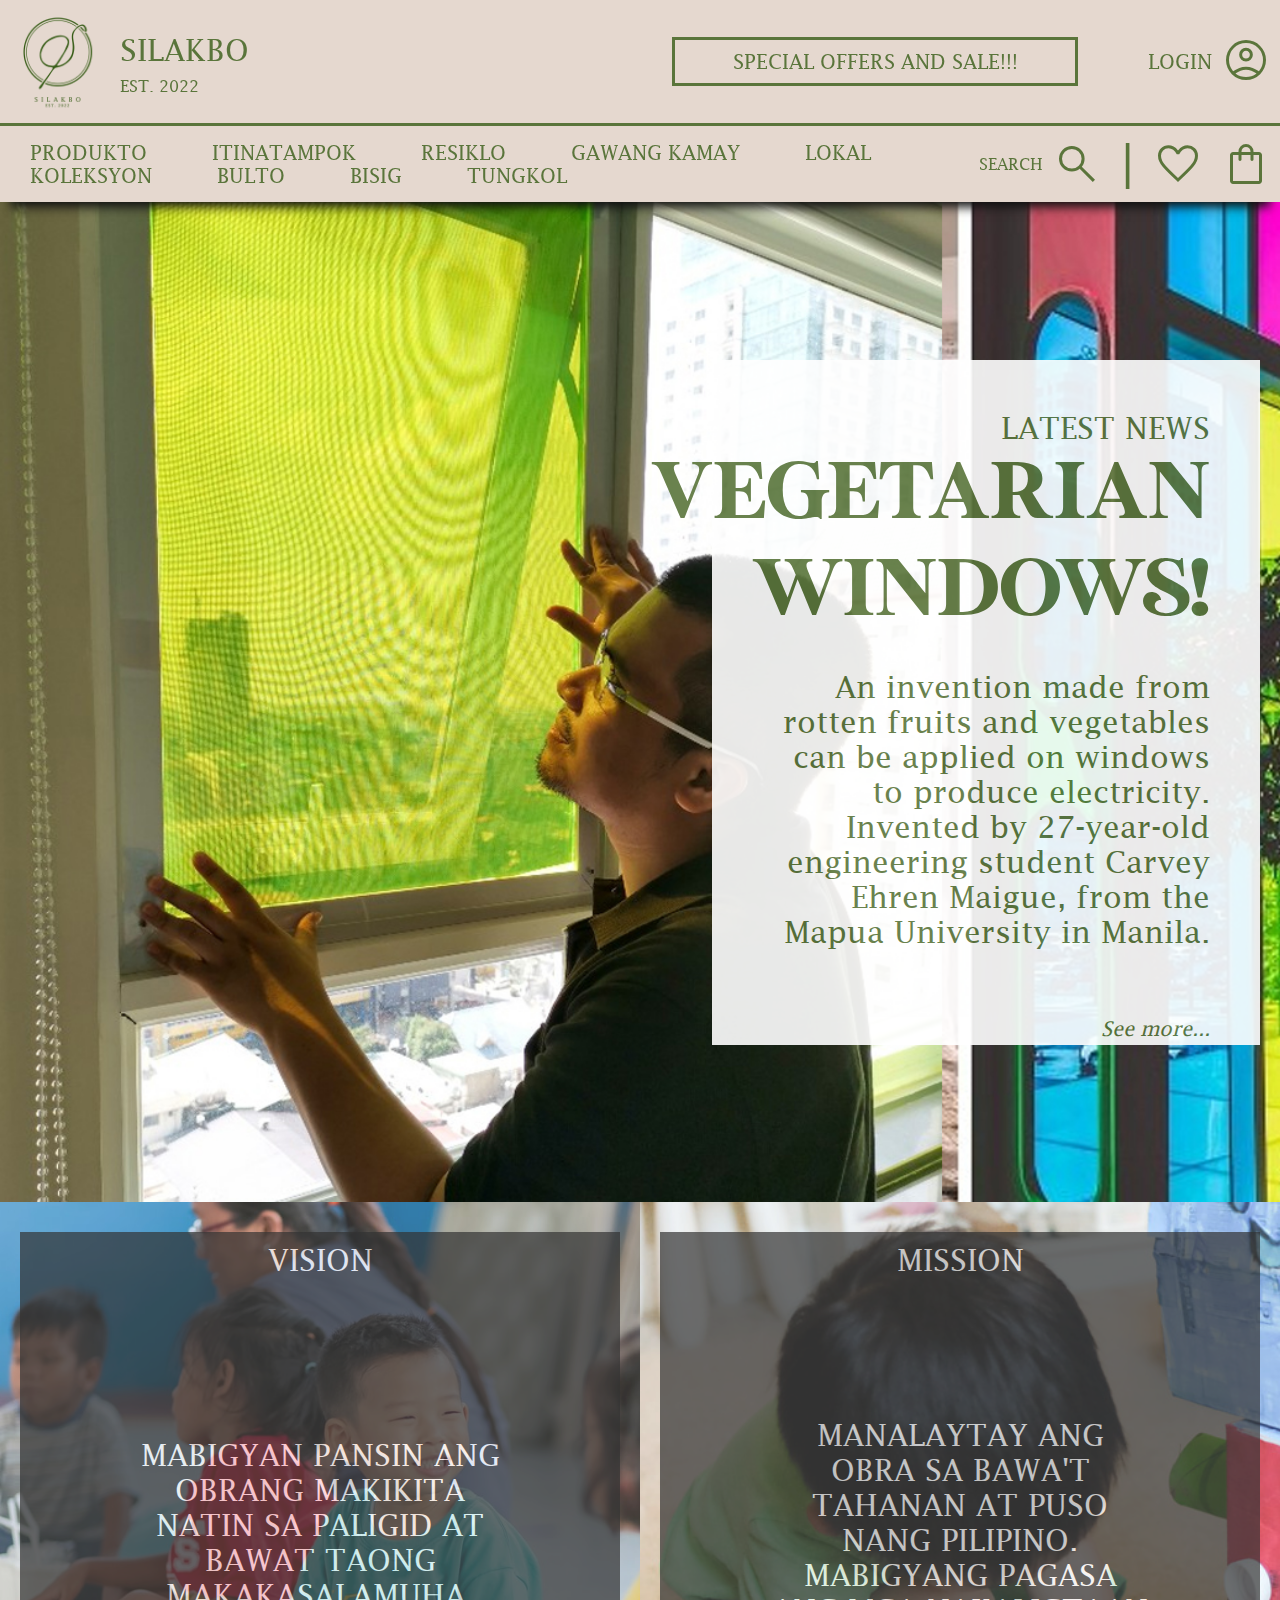
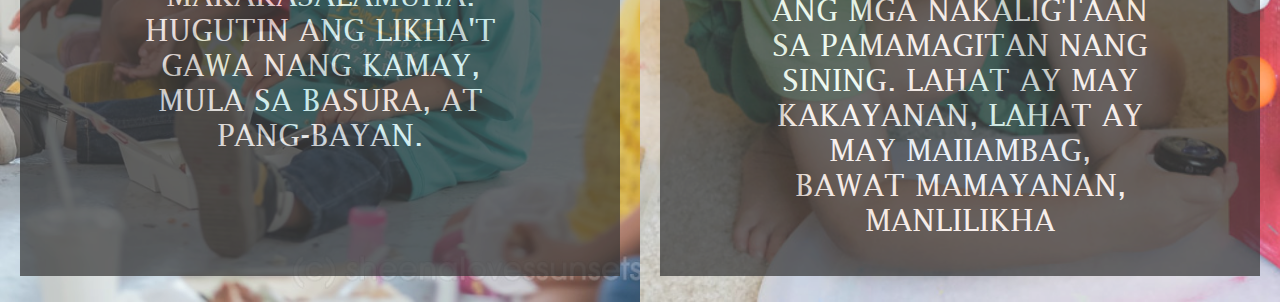
<file: index.html>
<!DOCTYPE html>
<html>
    <head> 
        <title>Home</title>
        <link rel="icon" href="images/Logo.png">
        <link rel="stylesheet" href="css/homecss.css">
        <meta name="viewport" content="width=device-width, initial-scale=1.0">
        <meta charset="UTF-8">
        <script src="https://ajax.googleapis.com/ajax/libs/jquery/3.2.1/jquery.min.js"></script>
    </head>
    <body> 
        <div style="display: flex; flex-direction: column;">
        <div id="top">
        </div>
        <div id="news-container" style="background-image: url(images/PH_Student_Inventor_Wins_Award_for_Solar_Windows_Made_from_Rotten-2-1.jpg); 
            display: flex; justify-content: flex-end; height: 1000px; width: 100%; background-repeat: no-repeat; background-size: cover; align-items: center; margin-top: -20px;">
            <div class="news">
                <p id="upper-news">LATEST NEWS</p>
                <p id="news-title">VEGETARIAN<br> WINDOWS!</p>
                <p id="news-details">An invention made from rotten fruits and vegetables can be applied on windows to produce electricity. Invented by 27-year-old engineering student Carvey Ehren Maigue, from the Mapua University in Manila. 
                </p>
                <br>
                <p id="last-news">See more...</p>
            </div>
        </div>
        <div style="display: flex; align-items: center; justify-content: center;" class="mission-vision">
            <div style="background-image: url(images/Gentle-Hands-2-min.jpg); background-repeat: no-repeat; background-size: cover; width: 100%; height: 700px; opacity: 0.8;"> 
                <div class="container">
                    <p class="container-title">VISION</p>
                    <p class="container-content" style="padding-top: 30px;">MABIGYAN PANSIN ANG OBRANG MAKIKITA NATIN SA PALIGID AT BAWAT TAONG MAKAKASALAMUHA. HUGUTIN ANG LIKHA'T 
                    GAWA NANG KAMAY, MULA SA BASURA, AT PANG-BAYAN.</p>
                </div>
            </div>
            <div style="background-image: url(images/recycled-bottle-cap-crafts-for-kids.jpg); background-repeat: no-repeat; background-size: cover; width: 100%; height: 700px;opacity: 0.8;"> 
                <div class="container">
                    <p class="container-title">MISSION</p>
                    <p class="container-content">MANALAYTAY ANG OBRA SA BAWA'T TAHANAN AT PUSO NANG PILIPINO. MABIGYANG PAGASA ANG MGA NAKALIGTAAN 
                    SA PAMAMAGITAN NANG SINING. LAHAT AY MAY KAKAYANAN, LAHAT AY MAY MAIIAMBAG, BAWAT MAMAYANAN, MANLILIKHA</p>
                </div>
            </div>
        </div>
        </div>
        <script>
            $(document).ready(function(){
            $("#top").load("header.html"); 
            });
        </script>
    </body>
</html>
</file>
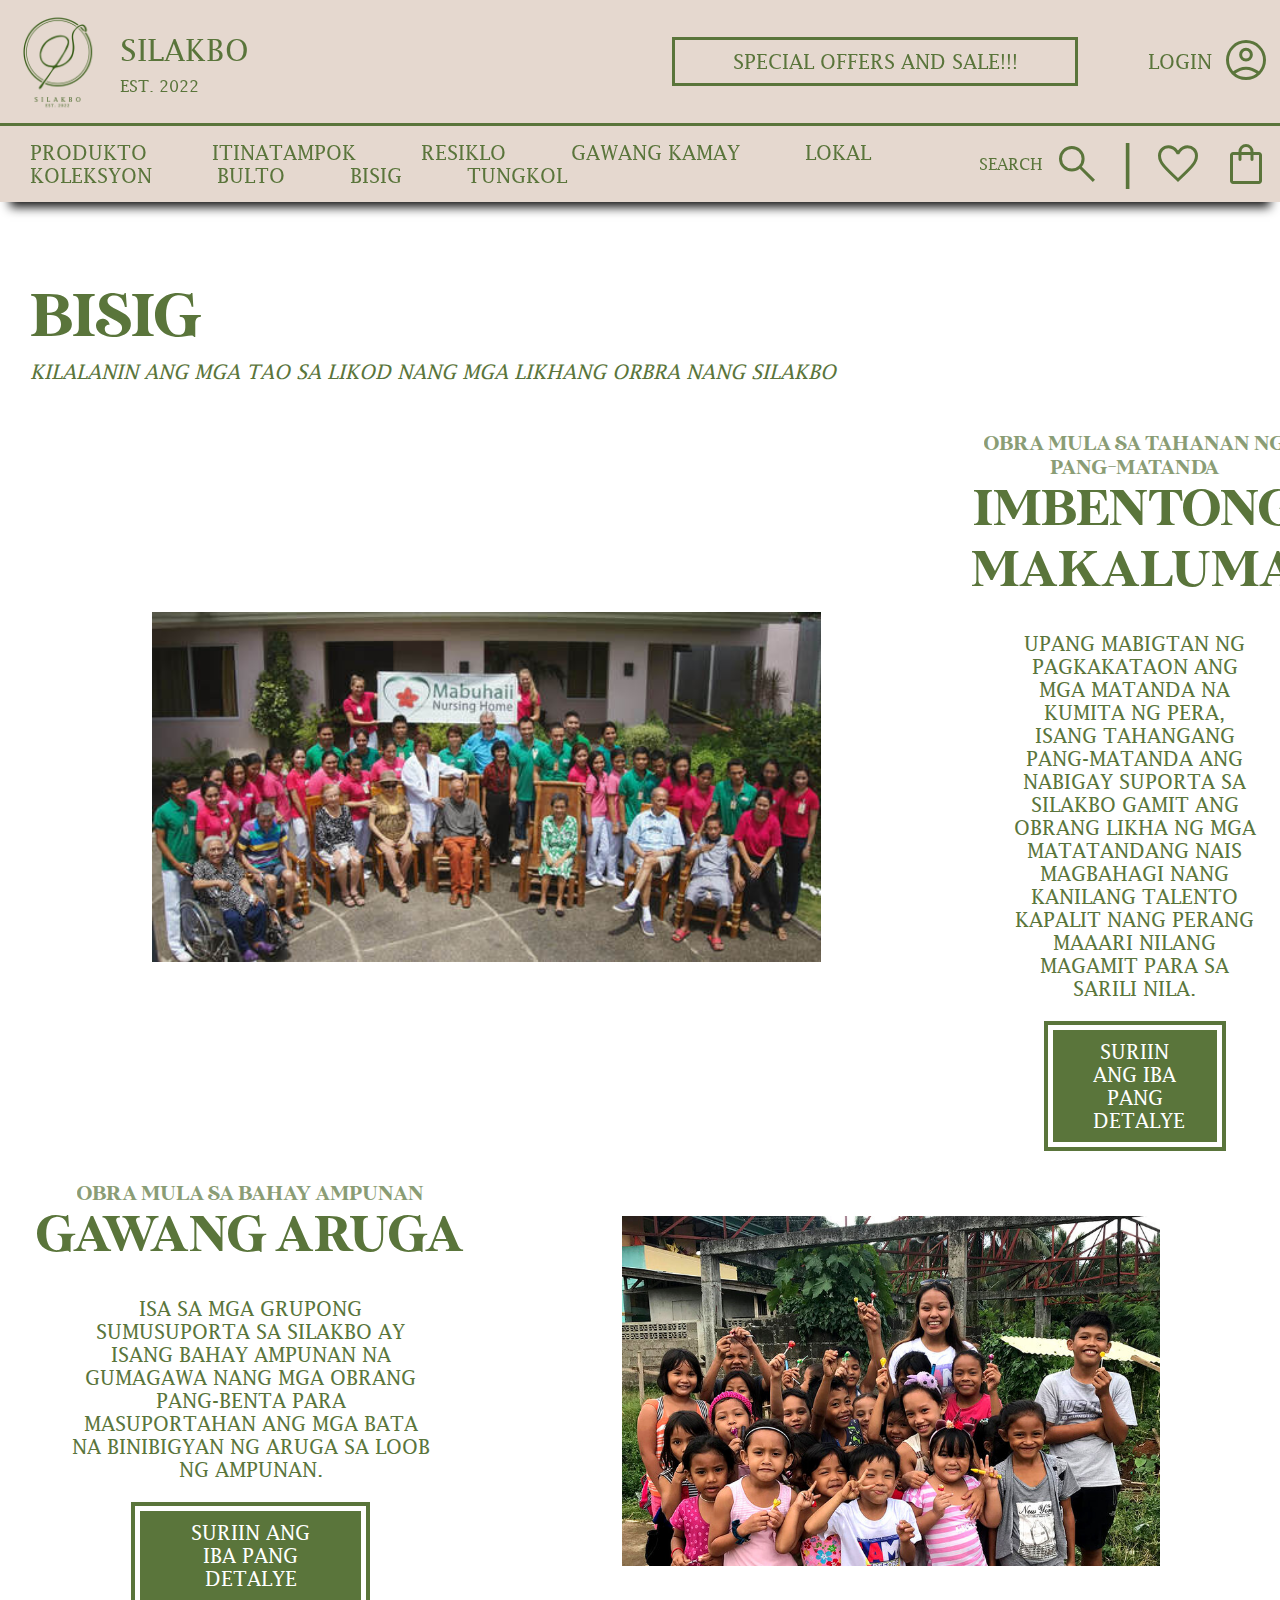
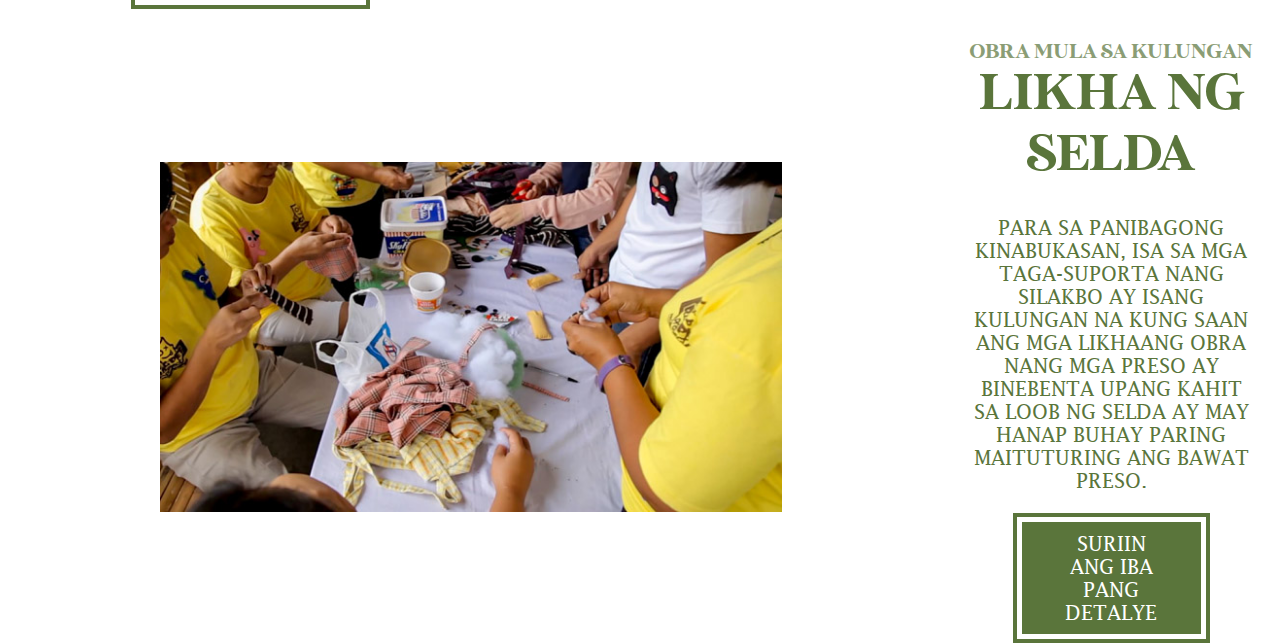
<file: Bisig.html>
<!DOCTYPE html>
<html>
    <head> 
        <title>Bisig (Featured Groups)</title>
        <link rel="icon" href="images/Logo.png">
        <link rel="stylesheet" href="css/bisigcss.css">
        <meta name="viewport" content="width=device-width, initial-scale=1.0">
        <meta charset="UTF-8">
        <script src="https://ajax.googleapis.com/ajax/libs/jquery/3.2.1/jquery.min.js"></script>
    </head>
    <body>
        <div style="display: flex; flex-direction: column;">
        <div id="top">
        </div>
        <div style="position: relative;height: 200px; width: 100%; display: flex; flex-direction: column;">
            <p id="page-title">BISIG</p>
            <p id="sub-title">KILALANIN ANG MGA TAO SA LIKOD NANG MGA LIKHANG ORBRA NANG SILAKBO</p>
        </div>
        <div  class="main" style="display: flex; align-items: center; justify-content: center; width: 100%; position: relative; padding: 10px;">
            <img src="images/mabuhaii-family.jpg" class="body-image"> 
            <div class="text-details">
                <p class="sub-heading">OBRA MULA SA TAHANAN NG PANG-MATANDA</p>
                <p class="title-heading">IMBENTONG MAKALUMA</p>
                <p class="details">UPANG MABIGTAN NG PAGKAKATAON ANG MGA MATANDA NA KUMITA NG PERA, ISANG TAHANGANG PANG-MATANDA ANG NABIGAY SUPORTA SA SILAKBO 
                    GAMIT ANG OBRANG LIKHA NG MGA MATATANDANG NAIS MAGBAHAGI NANG KANILANG TALENTO KAPALIT NANG PERANG MAAARI NILANG MAGAMIT PARA SA SARILI NILA.
                </p>
                <button class="more-details">SURIIN ANG IBA PANG DETALYE</button>
            </div>
        </div>
        <div class="reverse" style="display: flex; align-items: center; justify-content: center; width: 100%; position: relative; padding: 30px;">
            <div class="text-details">
                <p class="sub-heading">OBRA MULA SA BAHAY AMPUNAN</p>
                <p class="title-heading">GAWANG ARUGA</p>
                <p class="details"> ISA SA MGA GRUPONG SUMUSUPORTA SA SILAKBO AY ISANG BAHAY AMPUNAN NA GUMAGAWA NANG MGA OBRANG PANG-BENTA PARA MASUPORTAHAN
                    ANG MGA BATA NA BINIBIGYAN NG ARUGA SA LOOB NG AMPUNAN.
                </p>
                <button class="more-details">SURIIN ANG IBA PANG DETALYE</button>
            </div>
            <img src="images/3376.jpg" class="body-image">
        </div>
        <div class="main" style="display: flex; align-items: center; justify-content: center; width: 100%; position: relative; padding: 10px;">
            <img src="images/executive-edge-karaw-20150803-007.jpg" class="body-image">
            <div class="text-details">
                <p class="sub-heading">OBRA MULA SA KULUNGAN</p>
                <p class="title-heading">LIKHA NG SELDA</p>
                <p class="details"> PARA SA PANIBAGONG KINABUKASAN, ISA SA MGA TAGA-SUPORTA NANG SILAKBO AY ISANG KULUNGAN NA KUNG SAAN ANG MGA LIKHAANG OBRA NANG MGA PRESO 
                    AY BINEBENTA UPANG KAHIT SA LOOB NG SELDA AY MAY HANAP BUHAY PARING MAITUTURING ANG BAWAT PRESO.
                </p>
                <button class="more-details">SURIIN ANG IBA PANG DETALYE</button>
            </div>
        </div>
        </div>
        <script>
            $(document).ready(function(){
            $("#top").load("header.html"); 
            });
        </script>
    </body>
</html>
</file>
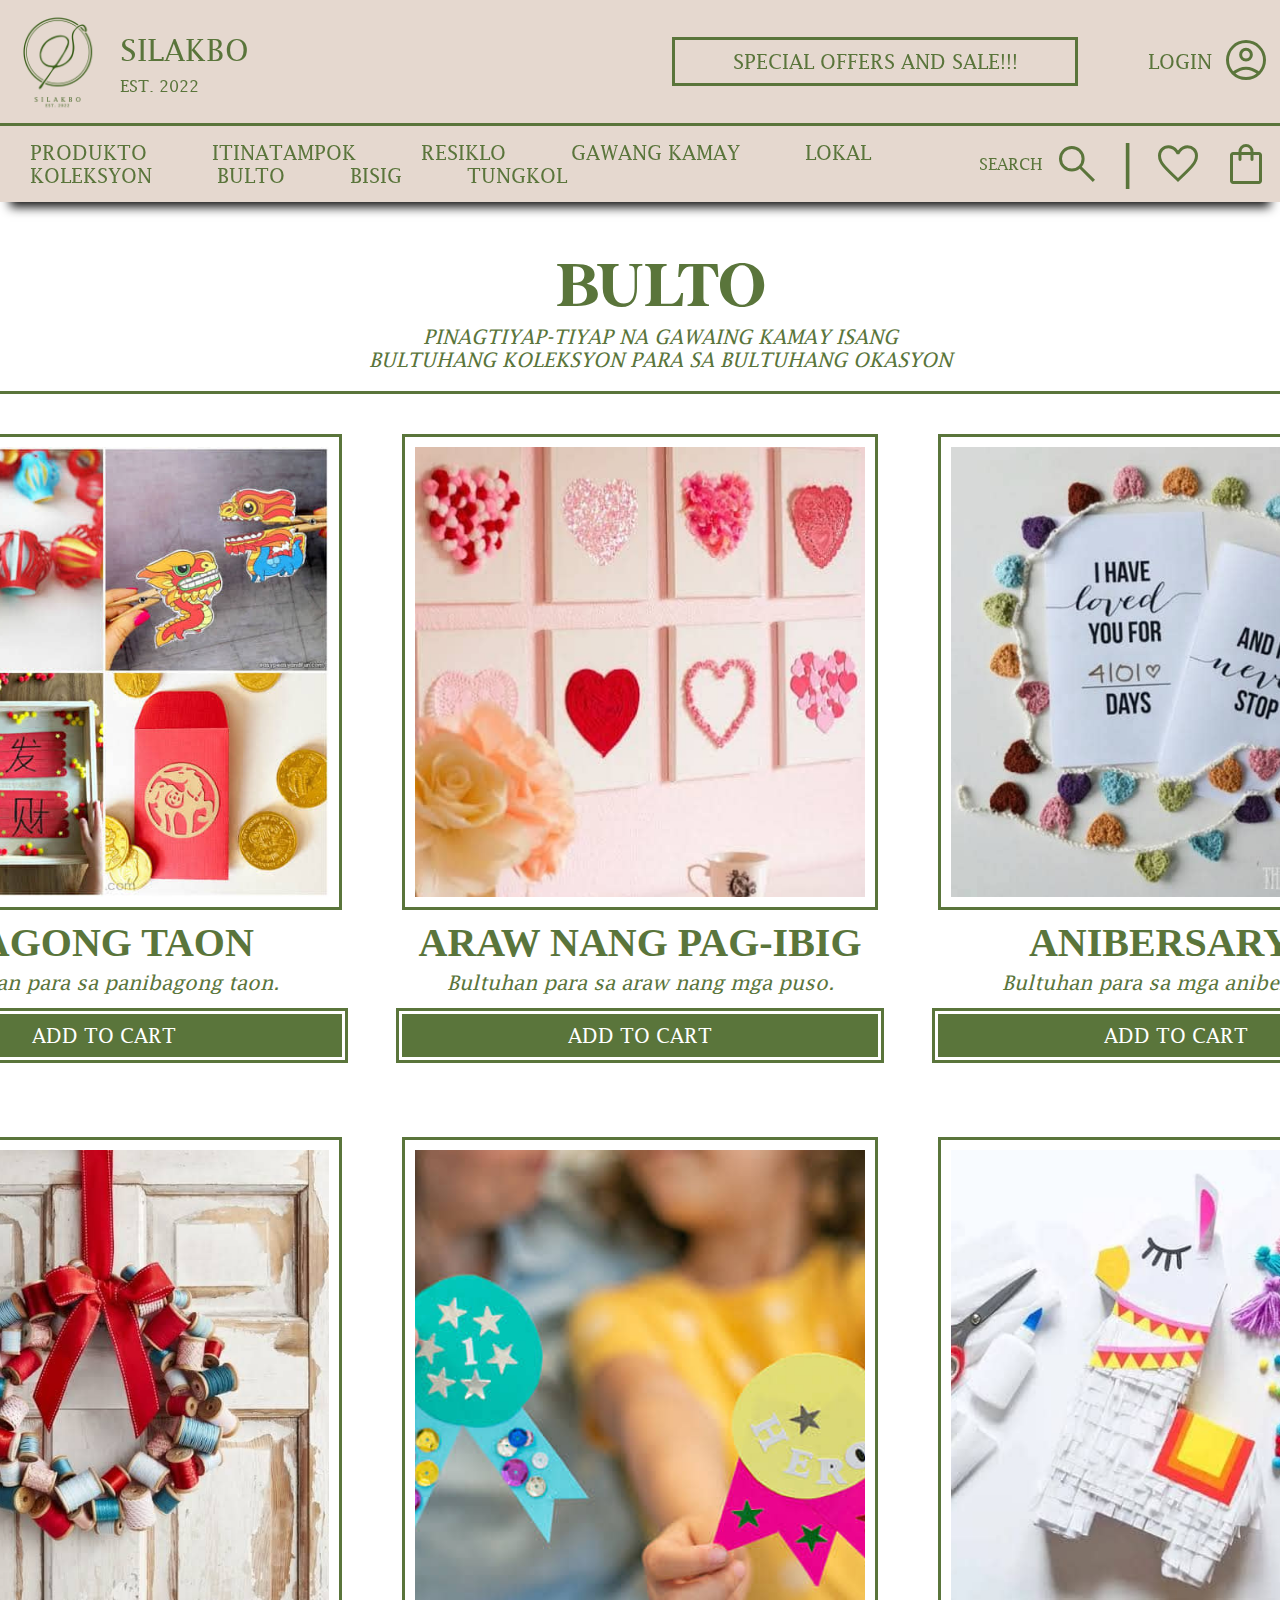
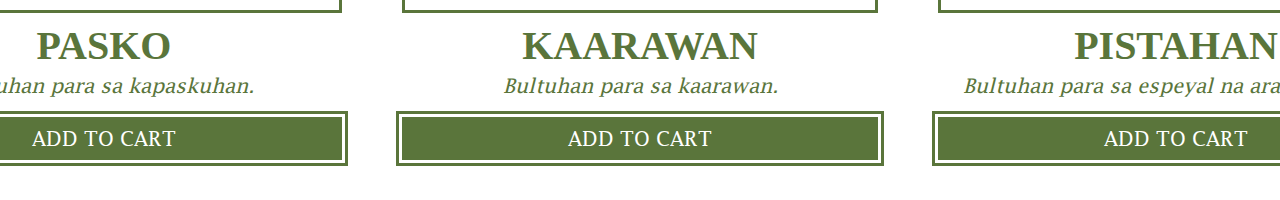
<file: Bulto.html>
<!DOCTYPE html>
<html>
    <head> 
        <title>BULTO (Bundled Products)</title>
        <link rel="icon" href="images/Logo.png">
        <link rel="stylesheet" href="css/bultocss.css">
        <meta name="viewport" content="width=device-width, initial-scale=1.0">
        <meta charset="UTF-8">
        <script src="https://ajax.googleapis.com/ajax/libs/jquery/3.2.1/jquery.min.js"></script>
    </head>
    <body>
        <div style="display: flex; flex-direction: column;">
            <div id="top">
                
            </div>
            <div class="divider">
                <p id="page-title">BULTO</p>
                <p class="sub">PINAGTIYAP-TIYAP NA GAWAING KAMAY ISANG </p>
                <p class="sub">BULTUHANG KOLEKSYON PARA SA BULTUHANG OKASYON </p>
            </div>
            <div class="column ">
                <div class="contents">
                    <img src="images/278392962_1037145223564045_4666017931841588118_n.jpg" class="body-image">
                    <p class="product-name">BAGONG TAON</p>
                    <p class="sub-product">Bultuhan para sa panibagong taon.</p>
                    <button class="cart">ADD TO CART</button>
                </div>
                <div class="contents">
                    <img src="images/278511856_680165456435010_5259205108558978663_n.jpg" class="body-image">
                    <p class="product-name">ARAW NANG PAG-IBIG</p>
                    <p class="sub-product">Bultuhan para sa araw nang mga puso.</p>
                    <button class="cart">ADD TO CART</button>
                </div>
                <div class="contents">
                    <img src="images/277962799_2126228667533228_5946610282912832224_n.jpg" class="body-image">
                    <p class="product-name">ANIBERSARYO</p>
                    <p class="sub-product">Bultuhan para sa mga anibersaryo.</p>
                    <button class="cart">ADD TO CART</button>
                </div>
            </div>
            <div class="column ">
                <div class="contents">
                    <img src="images//278350858_386777310011219_4079663403664304002_n.jpg" class="body-image">
                    <p class="product-name">PASKO</p>
                    <p class="sub-product">Bultuhan para sa kapaskuhan.</p>
                    <button class="cart">ADD TO CART</button>
                </div>
                <div class="contents">
                    <img src="images/278058109_1397095194142473_5946924015916118384_n.jpg" class="body-image">
                    <p class="product-name">KAARAWAN</p>
                    <p class="sub-product">Bultuhan para sa kaarawan.</p>
                    <button class="cart">ADD TO CART</button>
                </div>
                <div class="contents">
                    <img src="images/277780329_532841921580947_788914165591646775_n.jpg" class="body-image">
                    <p class="product-name">PISTAHAN</p>
                    <p class="sub-product">Bultuhan para sa espeyal na araw ng pista. </p>
                    <button class="cart">ADD TO CART</button>
                </div>
            </div>
        </div>
        <script>
            $(document).ready(function(){
            $("#top").load("header.html"); 
            });
        </script>
    </body>
</html>
</file>
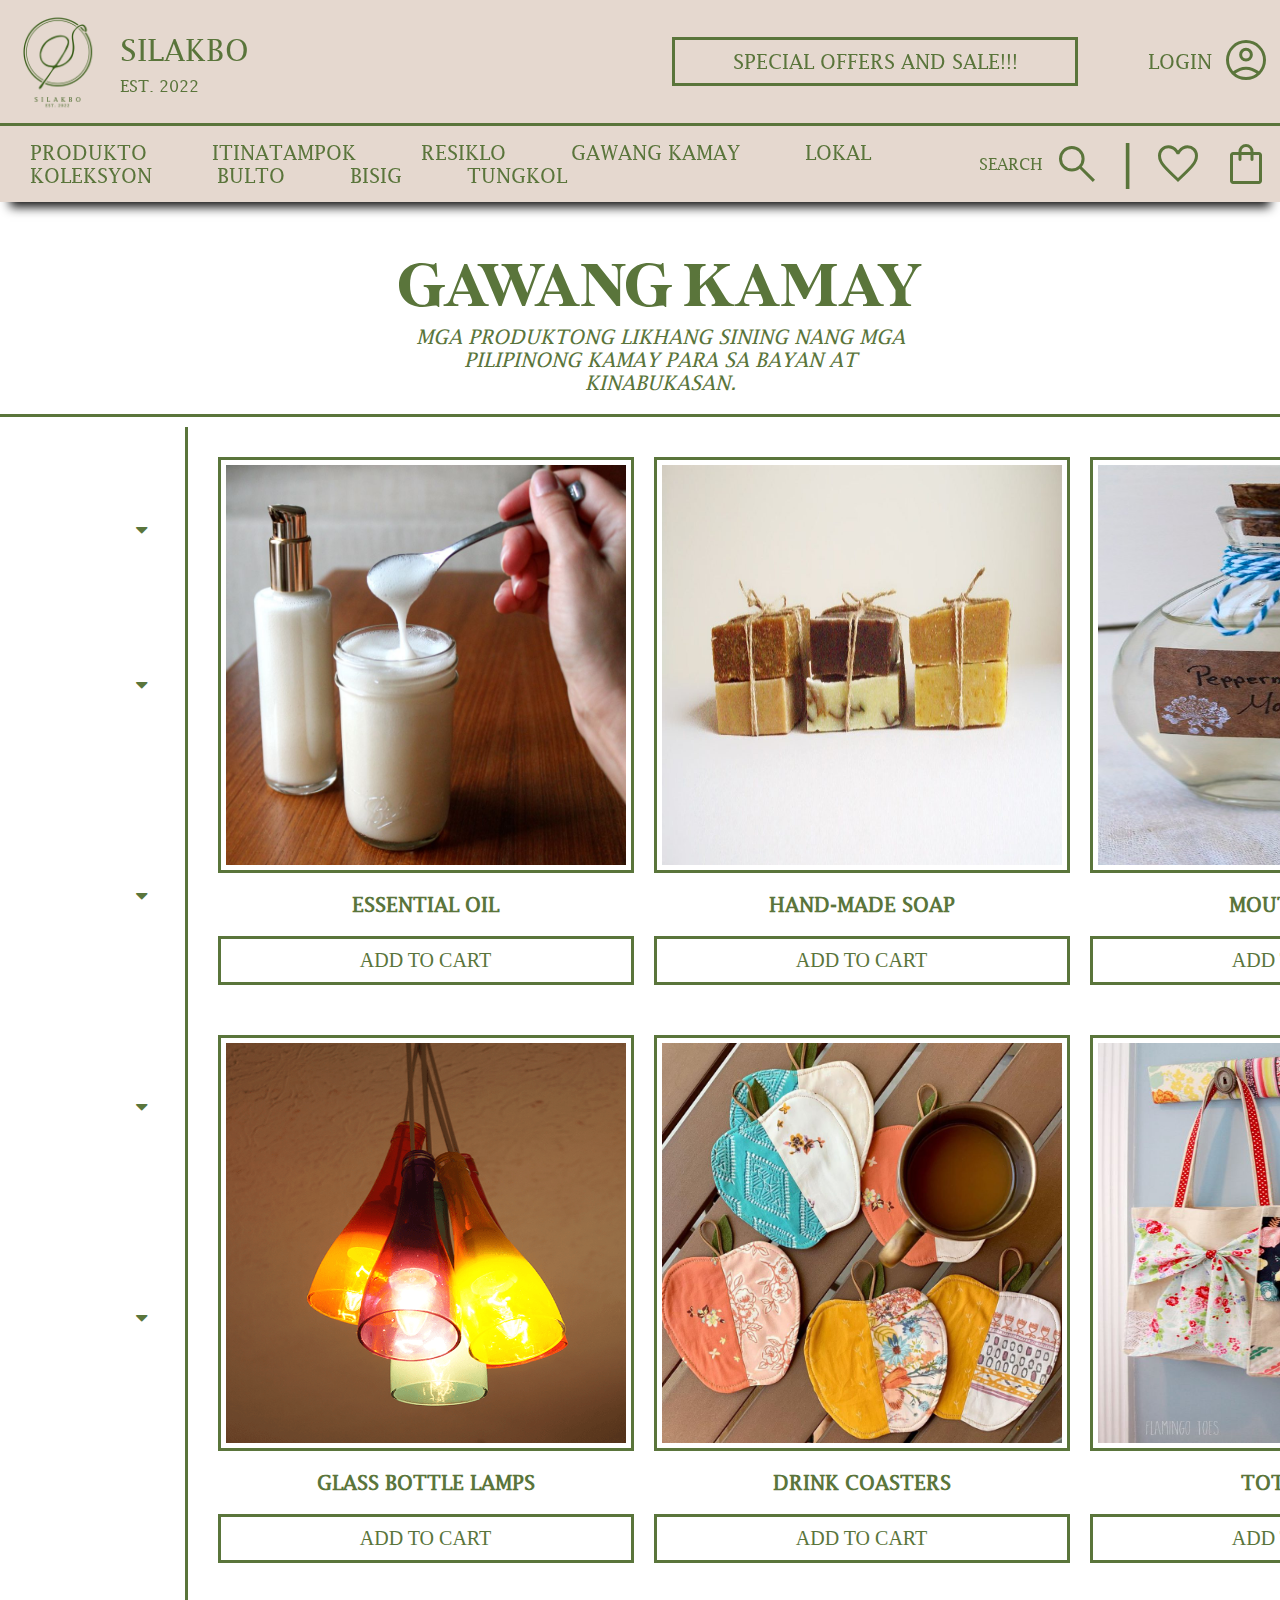
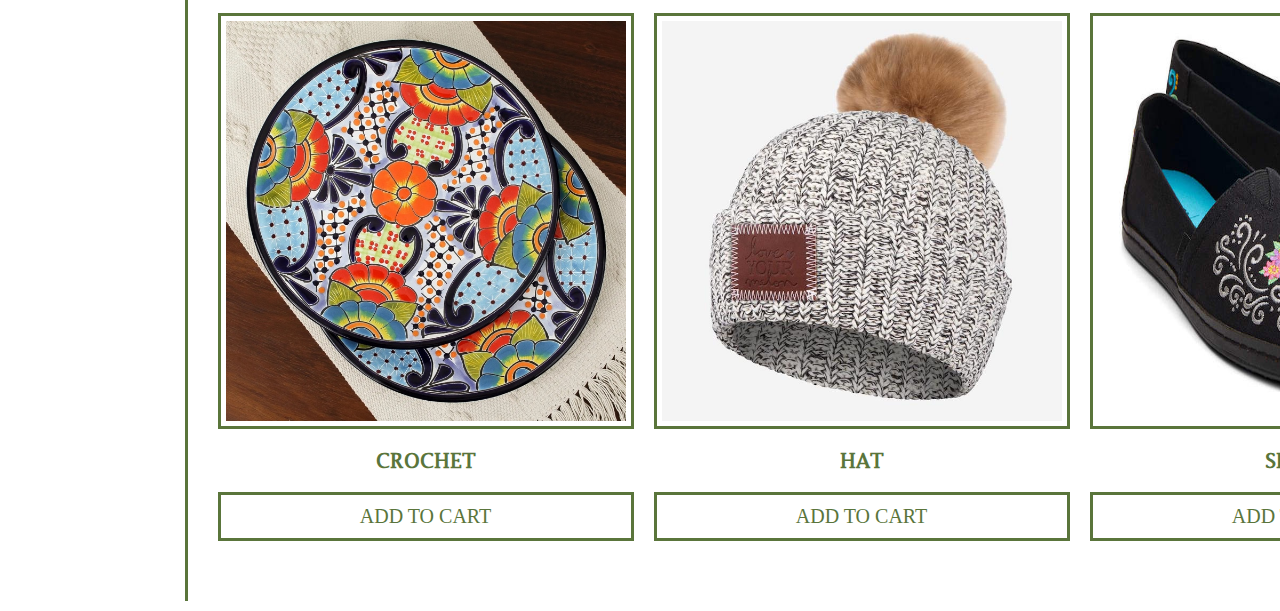
<file: GawangKamay.html>
<!DOCTYPE html>
<html>
    <head>
        <title>Gawang Kamay (DIY)</title>
        <link rel="icon" href="images/Logo.png">
        <link rel="stylesheet" href="css/gawangkamaycss.css">
        <meta name="viewport" content="width=device-width, initial-scale=1.0">
        <link rel="stylesheet" href="https://cdnjs.cloudflare.com/ajax/libs/font-awesome/4.7.0/css/font-awesome.min.css">
        <script src="https://ajax.googleapis.com/ajax/libs/jquery/3.6.0/jquery.min.js"></script>
        <meta charset="UTF-8">
    </head>
    <body>
        <div style="display: flex; flex-direction: column;">
            <div id="top">
            </div>
            <div class="divider">
                <p id="page-title">GAWANG KAMAY</p>
                <p class="sub">MGA PRODUKTONG LIKHANG SINING NANG MGA PILIPINONG KAMAY PARA SA 
                    BAYAN AT KINABUKASAN.
                </p>
            </div>
            <div style="display:flex; justify-content: center; padding: 10px;">
                <div id="categories">  
                </div>
                <div id="contents">
                    <div class="content-products">
                        <div class="products">
                            <img src="images/Homemade-bodywash.jpg" class="product-image">
                            <p class="product-name">ESSENTIAL OIL</p>
                            <button class="btn">ADD TO CART</button>
                        </div>
                        <div class="products">
                            <img src="images/handmadesoap-e1633368093600.jpg" class="product-image">
                            <p class="product-name">HAND-MADE SOAP</p>
                            <button class="btn">ADD TO CART</button>
                        </div>
                        <div class="products">
                            <img src="images/8511157913_c6e6cdd963_z.jpg" class="product-image">
                            <p class="product-name">MOUTHWASH</p>
                            <button class="btn">ADD TO CART</button>
                        </div>
                    </div>
                    <div class="content-products">
                        <div class="products">
                            <img src="images/Wine-bottle-chandelier.png" class="product-image">
                            <p class="product-name">GLASS BOTTLE LAMPS</p>
                            <button class="btn">ADD TO CART</button>
                        </div>
                        <div class="products">
                            <img src="images/Coaster-DIY--1574928856-1024x1024.jpg" class="product-image">
                            <p class="product-name">DRINK COASTERS</p>
                            <button class="btn">ADD TO CART</button>
                        </div>
                        <div class="products">
                            <img src="images/Fabric-And-Lace-Bow-Tote.jpg" class="product-image">
                            <p class="product-name">TOTE BAGS</p>
                            <button class="btn">ADD TO CART</button>
                        </div>
                    </div>
                    <div class="content-products">
                        <div class="products">
                            <img src="images/unicef-market.jpg" class="product-image">
                            <p class="product-name">CROCHET</p>
                            <button class="btn">ADD TO CART</button>
                        </div>
                        <div class="products">
                            <img src="images/gifts-giving-back-update-5.jpg" class="product-image">
                            <p class="product-name">HAT</p>
                            <button class="btn">ADD TO CART</button>
                        </div>
                        <div class="products">
                            <img src="images/toms-dia-de-los-muertos-leather-wrap.jpg" class="product-image">
                            <p class="product-name">SHOES</p>
                            <button class="btn">ADD TO CART</button>
                        </div>
                    </div>
                </div>
            </div>
        </div>
        <script type="text/javascript">
            $(document).ready(function(){
            $("#categories").load("sidebar.html"); 
            });
            $(document).ready(function(){
            $("#top").load("header.html"); 
            });
        </script>
    </body>
</html>
</file>
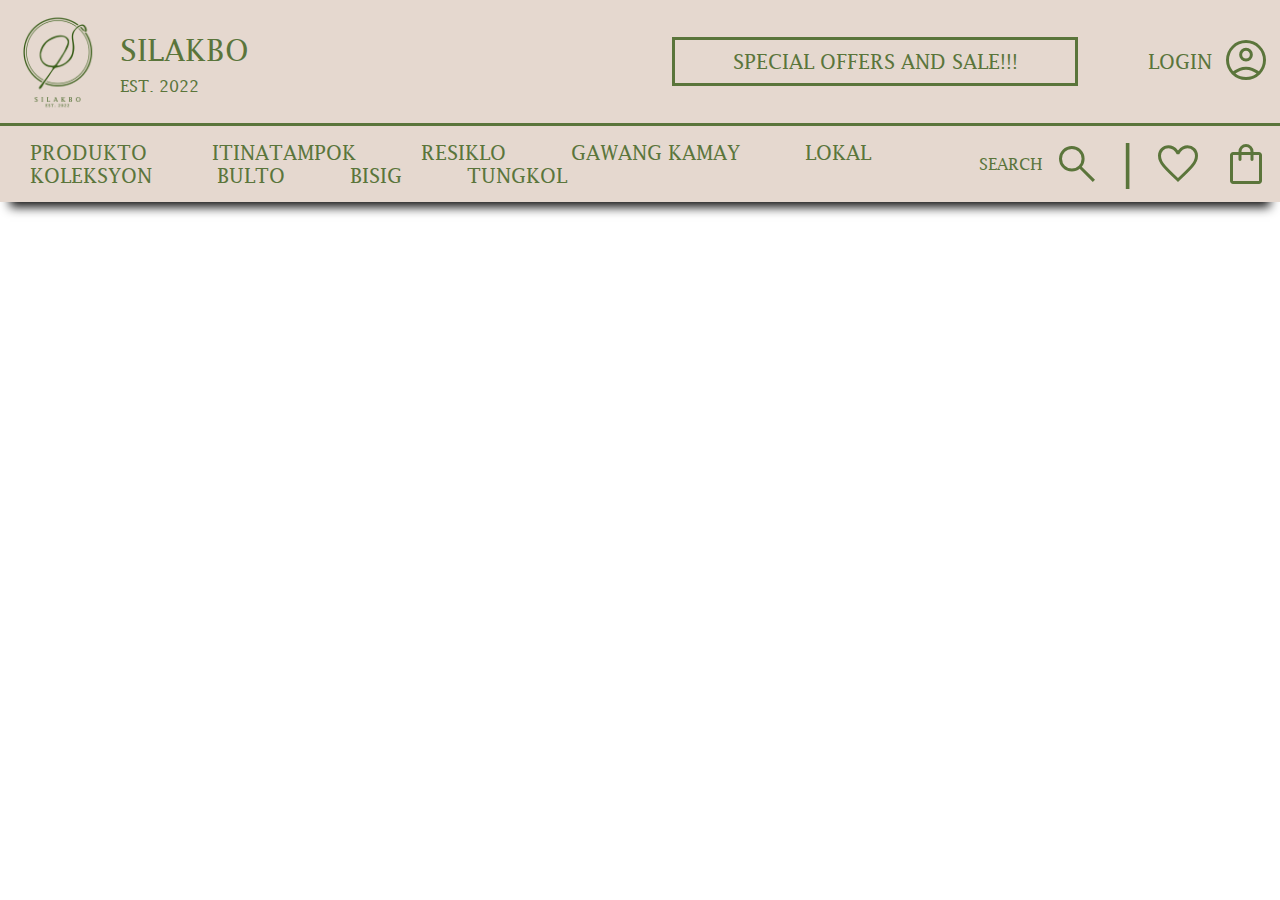
<file: header.html>
<!DOCTYPE html>
<html>
    <head>
        <link rel="stylesheet" href="https://cdnjs.cloudflare.com/ajax/libs/font-awesome/4.7.0/css/font-awesome.min.css">
        <link rel="stylesheet" href="css/headercss.css">
        <meta name="viewport" content="width=device-width, initial-scale=1.0">
        <meta charset="UTF-8">
    </head>
    <body>
        <div class="header">
            <div class="upper-top" style="display: flex; align-items: center; justify-content: center; border-bottom: 3px solid #5a753b; ">
                <a href="index.html"><img src="images/Logo.png" width="120px" height="120px" id="logo"/> </a>
            <div style="flex-grow:10;" >
                <p class="shop-name">SILAKBO</p>
                <p class="sub-header">EST. 2022</p>
            </div>
                <p class="announcements">SPECIAL OFFERS AND SALE!!!</p>
            <div>
                <p class="login-label"><a href="LoginSIgnup.html" id="login-link">LOGIN</a></p>
            </div>
            <div>
                <a href="LoginSignup.html"><img src="images/account-icon.svg" class="icons"/> </a>
            </div>
            </div>
            <div class="lower-top" style="display: flex;align-items: center; justify-content: center; width: 100%;">
            <div>
                <nav>
                <a href="Produkto.html" class="items">PRODUKTO</a>
                <a href="Itinatampok.html" class="items">ITINATAMPOK</a>
                <a href="Resiklo.html" class="items">RESIKLO</a>
                <a href="GawangKamay.html" class="items">GAWANG KAMAY</a>
                <a href="Lokal.html" class="items">LOKAL</a>
                <a href="Koleksyon.html" class="items">KOLEKSYON</a>
                <a href="Bulto.html" class="items">BULTO</a>
                <a href="Bisig.html" class="items">BISIG</a>
                <a href="Tungkol.html" class="items">TUNGKOL</a>
                </nav>
            </div>
            <div style="display: flex; align-items: center;" id="lower-side">
                <p style="margin-left: 50px;">SEARCH</p>
                <img src="images/search-icon.svg" class="icons"/>
                <p class="division">|</p>
                <img src="images/heart-icon.svg" class="icons"/>
                <img src="images/shopping-bag.svg" class="icons"/>
            </div>
        </div>
        </div>
    </body>
</html>
</file>
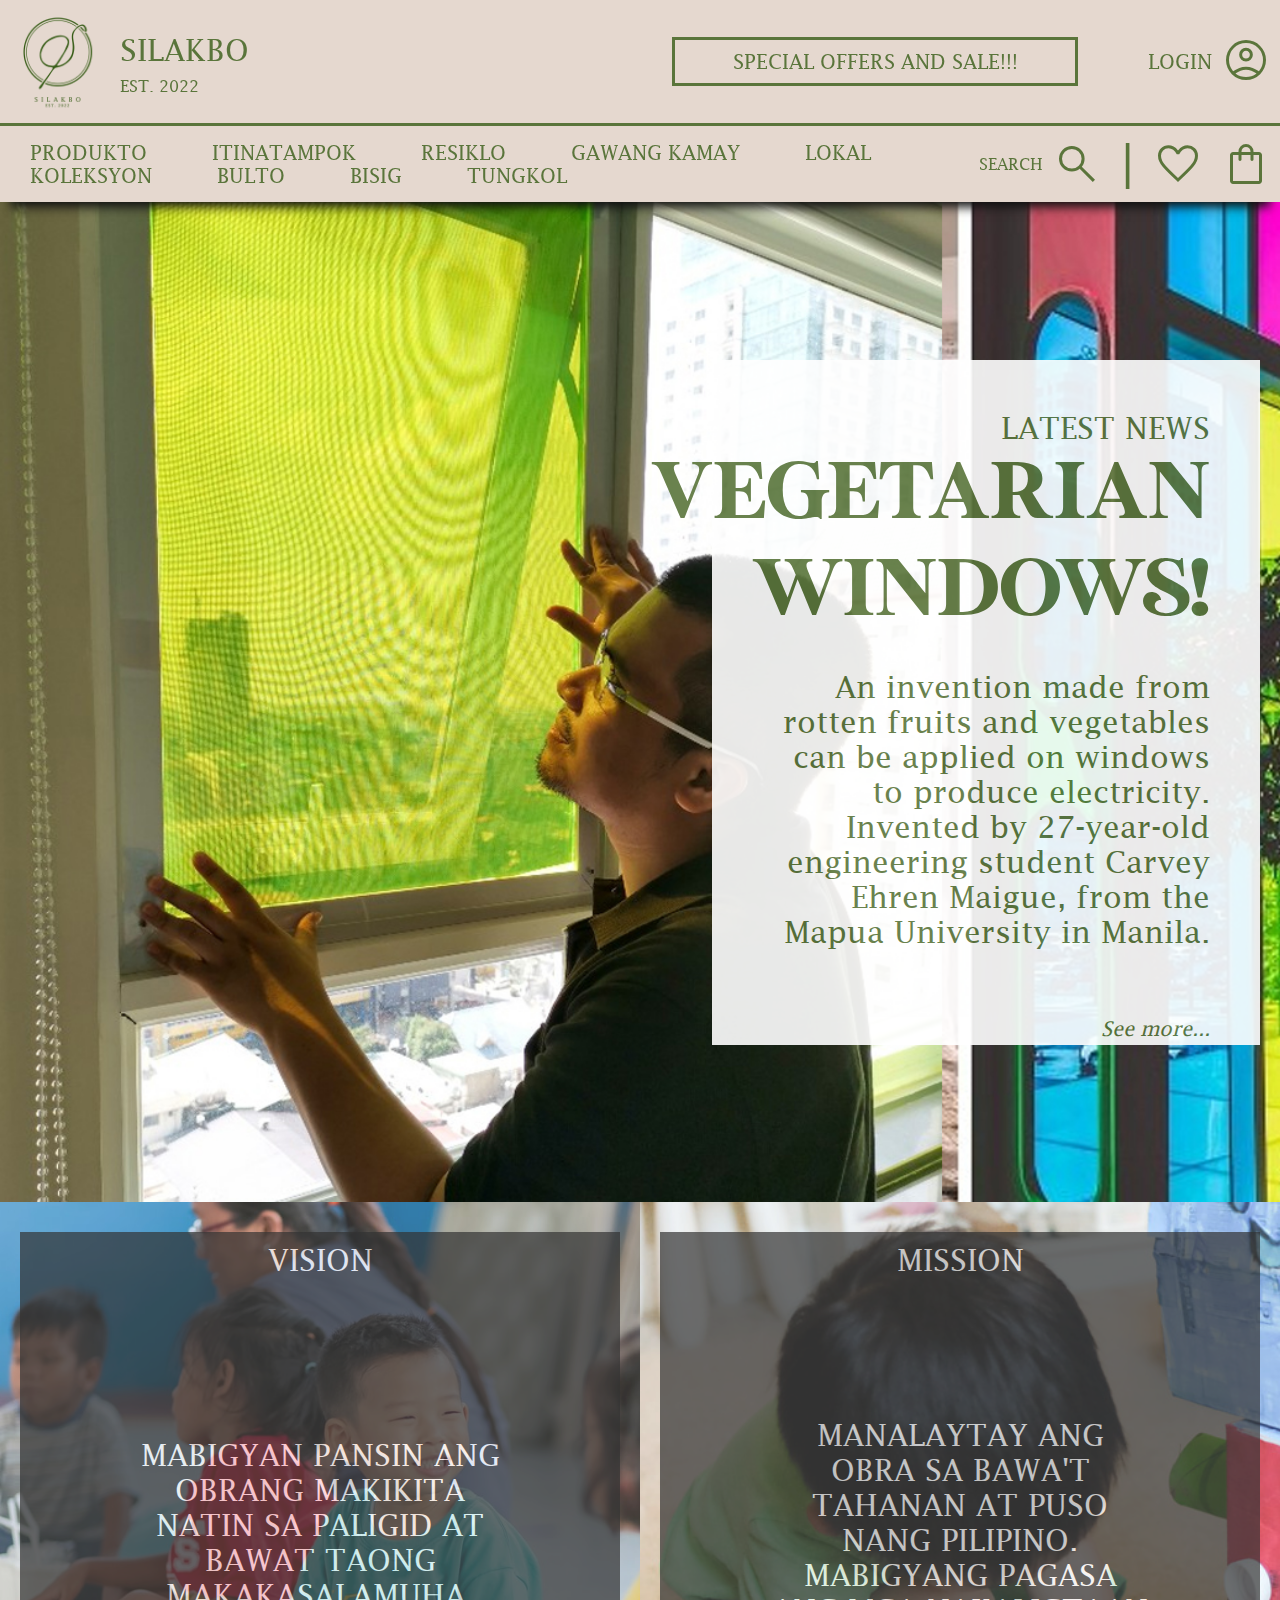
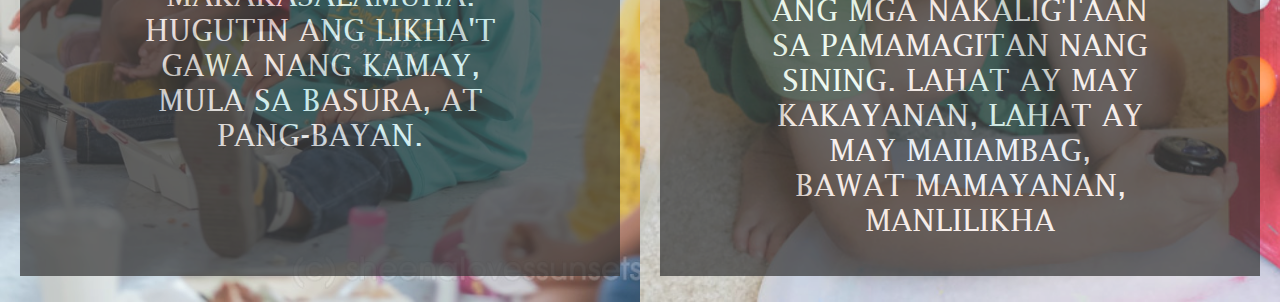
<file: Home.html>
<!DOCTYPE html>
<html>
    <head> 
        <title>Home</title>
        <link rel="icon" href="images/Logo.png">
        <link rel="stylesheet" href="css/homecss.css">
        <meta name="viewport" content="width=device-width, initial-scale=1.0">
        <meta charset="UTF-8">
        <script src="https://ajax.googleapis.com/ajax/libs/jquery/3.2.1/jquery.min.js"></script>
    </head>
    <body> 
        <div style="display: flex; flex-direction: column;">
        <div id="top">
        </div>
        <div id="news-container" style="background-image: url(images/PH_Student_Inventor_Wins_Award_for_Solar_Windows_Made_from_Rotten-2-1.jpg); 
            display: flex; justify-content: flex-end; height: 1000px; width: 100%; background-repeat: no-repeat; background-size: cover; align-items: center; margin-top: -20px;">
            <div class="news">
                <p id="upper-news">LATEST NEWS</p>
                <p id="news-title">VEGETARIAN<br> WINDOWS!</p>
                <p id="news-details">An invention made from rotten fruits and vegetables can be applied on windows to produce electricity. Invented by 27-year-old engineering student Carvey Ehren Maigue, from the Mapua University in Manila. 
                </p>
                <br>
                <p id="last-news">See more...</p>
            </div>
        </div>
        <div style="display: flex; align-items: center; justify-content: center;" class="mission-vision">
            <div style="background-image: url(images/Gentle-Hands-2-min.jpg); background-repeat: no-repeat; background-size: cover; width: 100%; height: 700px; opacity: 0.8;"> 
                <div class="container">
                    <p class="container-title">VISION</p>
                    <p class="container-content" style="padding-top: 30px;">MABIGYAN PANSIN ANG OBRANG MAKIKITA NATIN SA PALIGID AT BAWAT TAONG MAKAKASALAMUHA. HUGUTIN ANG LIKHA'T 
                    GAWA NANG KAMAY, MULA SA BASURA, AT PANG-BAYAN.</p>
                </div>
            </div>
            <div style="background-image: url(images/recycled-bottle-cap-crafts-for-kids.jpg); background-repeat: no-repeat; background-size: cover; width: 100%; height: 700px;opacity: 0.8;"> 
                <div class="container">
                    <p class="container-title">MISSION</p>
                    <p class="container-content">MANALAYTAY ANG OBRA SA BAWA'T TAHANAN AT PUSO NANG PILIPINO. MABIGYANG PAGASA ANG MGA NAKALIGTAAN 
                    SA PAMAMAGITAN NANG SINING. LAHAT AY MAY KAKAYANAN, LAHAT AY MAY MAIIAMBAG, BAWAT MAMAYANAN, MANLILIKHA</p>
                </div>
            </div>
        </div>
        </div>
        <script>
            $(document).ready(function(){
            $("#top").load("header.html"); 
            });
        </script>
    </body>
</html>
</file>
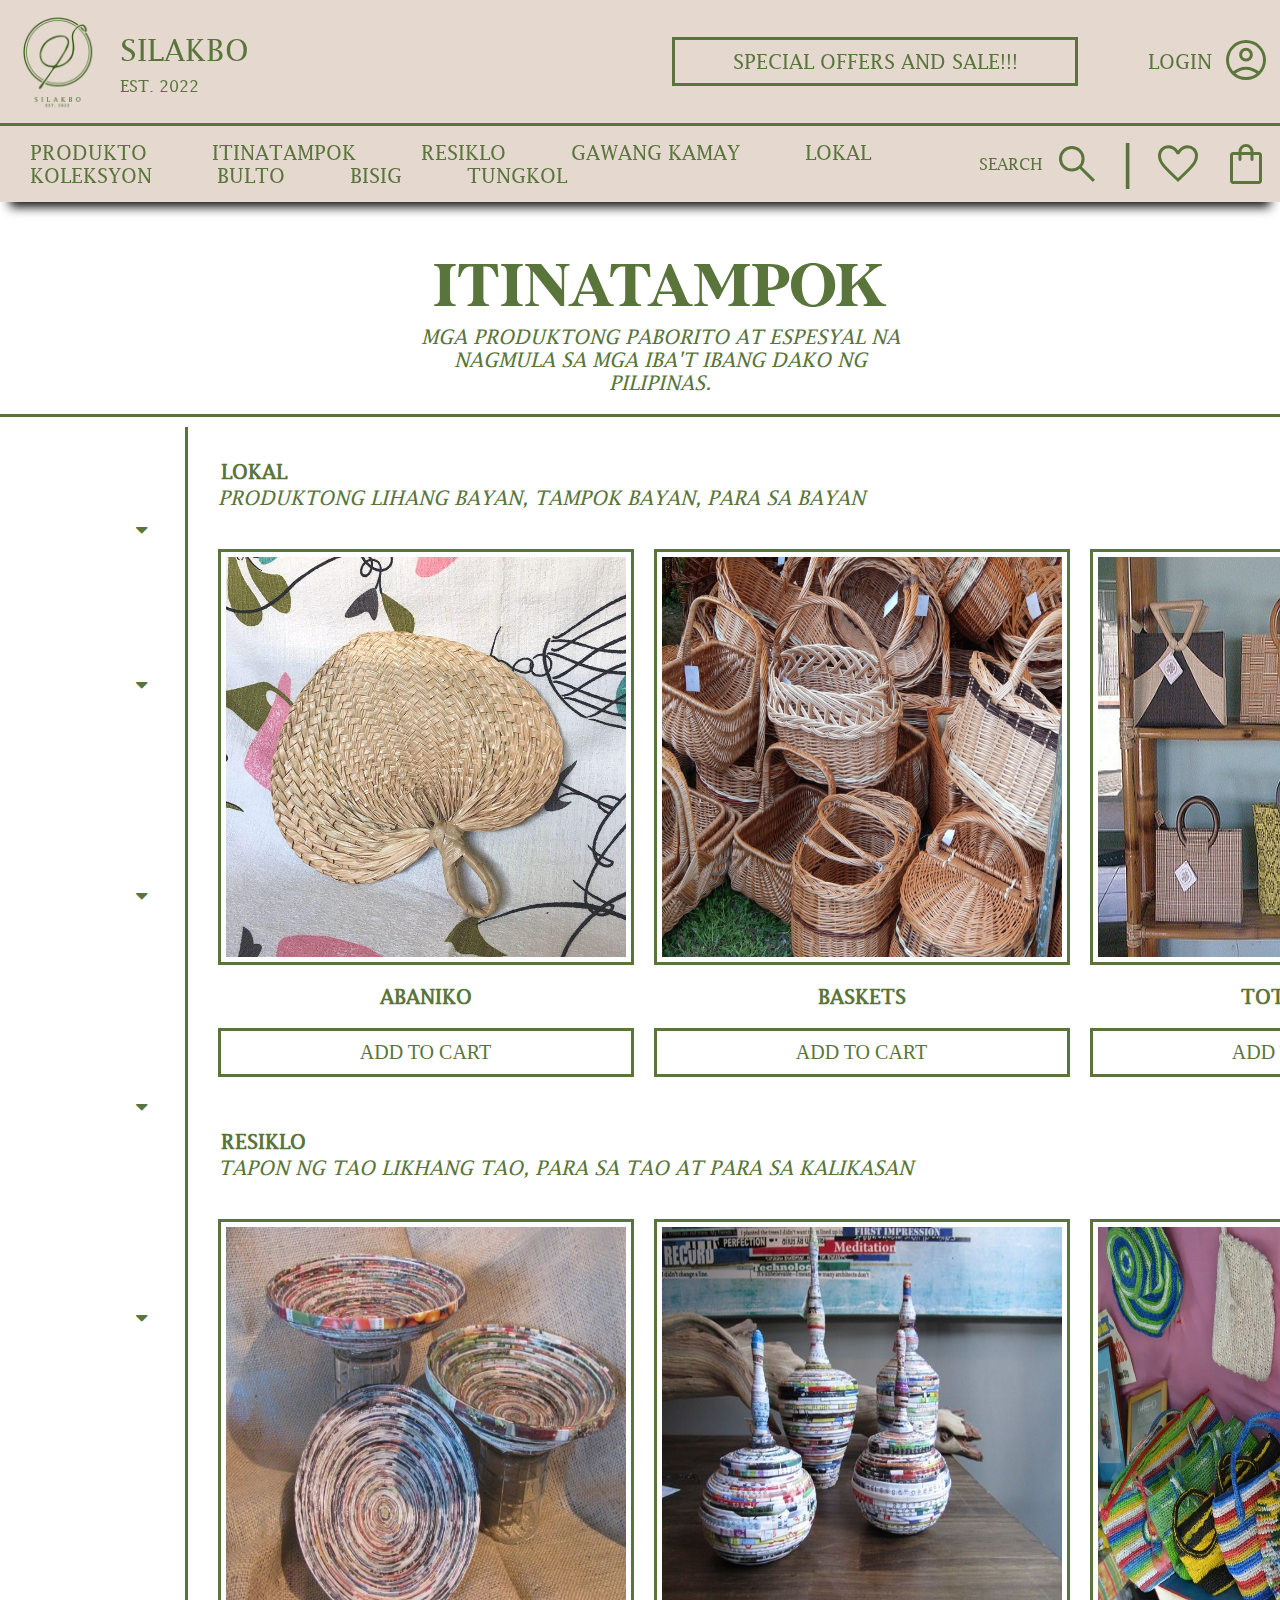
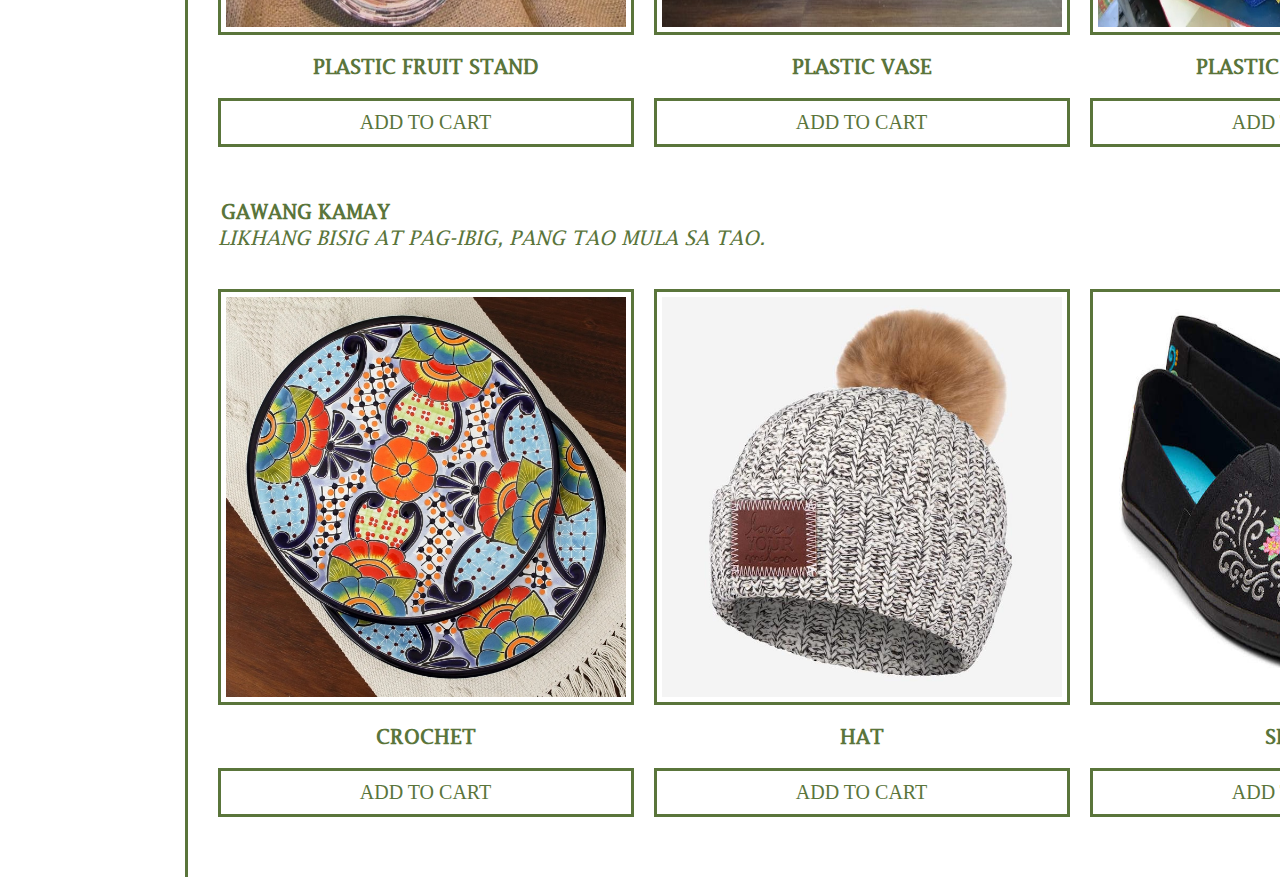
<file: Itinatampok.html>
<!DOCTYPE html>
<html>
    <head>
        <title>Itinatampok (Featured Products)</title>
        <link rel="icon" href="images/Logo.png">
        <link rel="stylesheet" href="css/itinatampokcss.css">
        <meta name="viewport" content="width=device-width, initial-scale=1.0">
        <link rel="stylesheet" href="https://cdnjs.cloudflare.com/ajax/libs/font-awesome/4.7.0/css/font-awesome.min.css">
        <script src="https://ajax.googleapis.com/ajax/libs/jquery/3.6.0/jquery.min.js"></script>
        <meta charset="UTF-8">
    </head>
    <body>
        <div style="display: flex; flex-direction: column;">
            <div id="top">
            </div>
            <div class="divider">
                <p id="page-title">ITINATAMPOK</p>
                <p class="sub">MGA PRODUKTONG PABORITO AT ESPESYAL NA NAGMULA SA MGA IBA'T IBANG 
                    DAKO NG PILIPINAS.
                </p>
            </div>
            <div style="display:flex; justify-content: center; padding: 10px;">
                <div id="categories">  
                </div>
                <div id="contents">
                    <div class="content-title">
                        <p class="main-title">LOKAL</p>
                        <p class="sub-title">PRODUKTONG LIHANG BAYAN, TAMPOK BAYAN, PARA SA BAYAN</p>
                    </div>
                    <div class="content-products">
                        <div class="products">
                            <img src="images/image_c60216da-d33f-42ad-abb6-9259dbabb2a7_1024x1024.jpg" class="product-image">
                            <p class="product-name">ABANIKO</p>
                            <button class="btn">ADD TO CART</button>
                        </div>
                        <div class="products">
                            <img src="images/1593744718633.jpg" class="product-image">
                            <p class="product-name">BASKETS</p>
                            <button class="btn">ADD TO CART</button>
                        </div>
                        <div class="products">
                            <img src="images/products.jpg" class="product-image">
                            <p class="product-name">TOTE BAGS</p>
                            <button class="btn">ADD TO CART</button>
                        </div>
                    </div>
                    <div class="content-title">
                        <p class="main-title">RESIKLO</p>
                        <p class="sub-title">TAPON NG TAO LIKHANG TAO, PARA SA TAO AT PARA SA KALIKASAN </p>
                    </div>
                    <div class="content-products">
                        <div class="products">
                            <img src="images/ascscscCSCscSC.jpg" class="product-image">
                            <p class="product-name">PLASTIC FRUIT STAND</p>
                            <button class="btn">ADD TO CART</button>
                        </div>
                        <div class="products">
                            <img src="images/3dc7ccfe45e422e3db34a9b07b63e255.jpg" class="product-image">
                            <p class="product-name">PLASTIC VASE</p>
                            <button class="btn">ADD TO CART</button>
                        </div>
                        <div class="products">
                            <img src="images/sass.jpg" class="product-image">
                            <p class="product-name">PLASTIC TOTE BAGS</p>
                            <button class="btn">ADD TO CART</button>
                        </div>
                    </div>
                    <div class="content-title">
                        <p class="main-title">GAWANG KAMAY</p>
                        <p class="sub-title">LIKHANG BISIG AT PAG-IBIG, PANG TAO MULA SA TAO. </p>
                    </div>
                    <div class="content-products">
                        <div class="products">
                            <img src="images/unicef-market.jpg" class="product-image">
                            <p class="product-name">CROCHET</p>
                            <button class="btn">ADD TO CART</button>
                        </div>
                        <div class="products">
                            <img src="images/gifts-giving-back-update-5.jpg" class="product-image">
                            <p class="product-name">HAT</p>
                            <button class="btn">ADD TO CART</button>
                        </div>
                        <div class="products">
                            <img src="images/toms-dia-de-los-muertos-leather-wrap.jpg" class="product-image">
                            <p class="product-name">SHOES</p>
                            <button class="btn">ADD TO CART</button>
                        </div>
                    </div>
                </div>
            </div>
        </div>
        <script type="text/javascript">
            $(document).ready(function(){
            $("#categories").load("sidebar.html"); 
            });
            $(document).ready(function(){
            $("#top").load("header.html"); 
            });
        </script>
    </body>
</html>
</file>
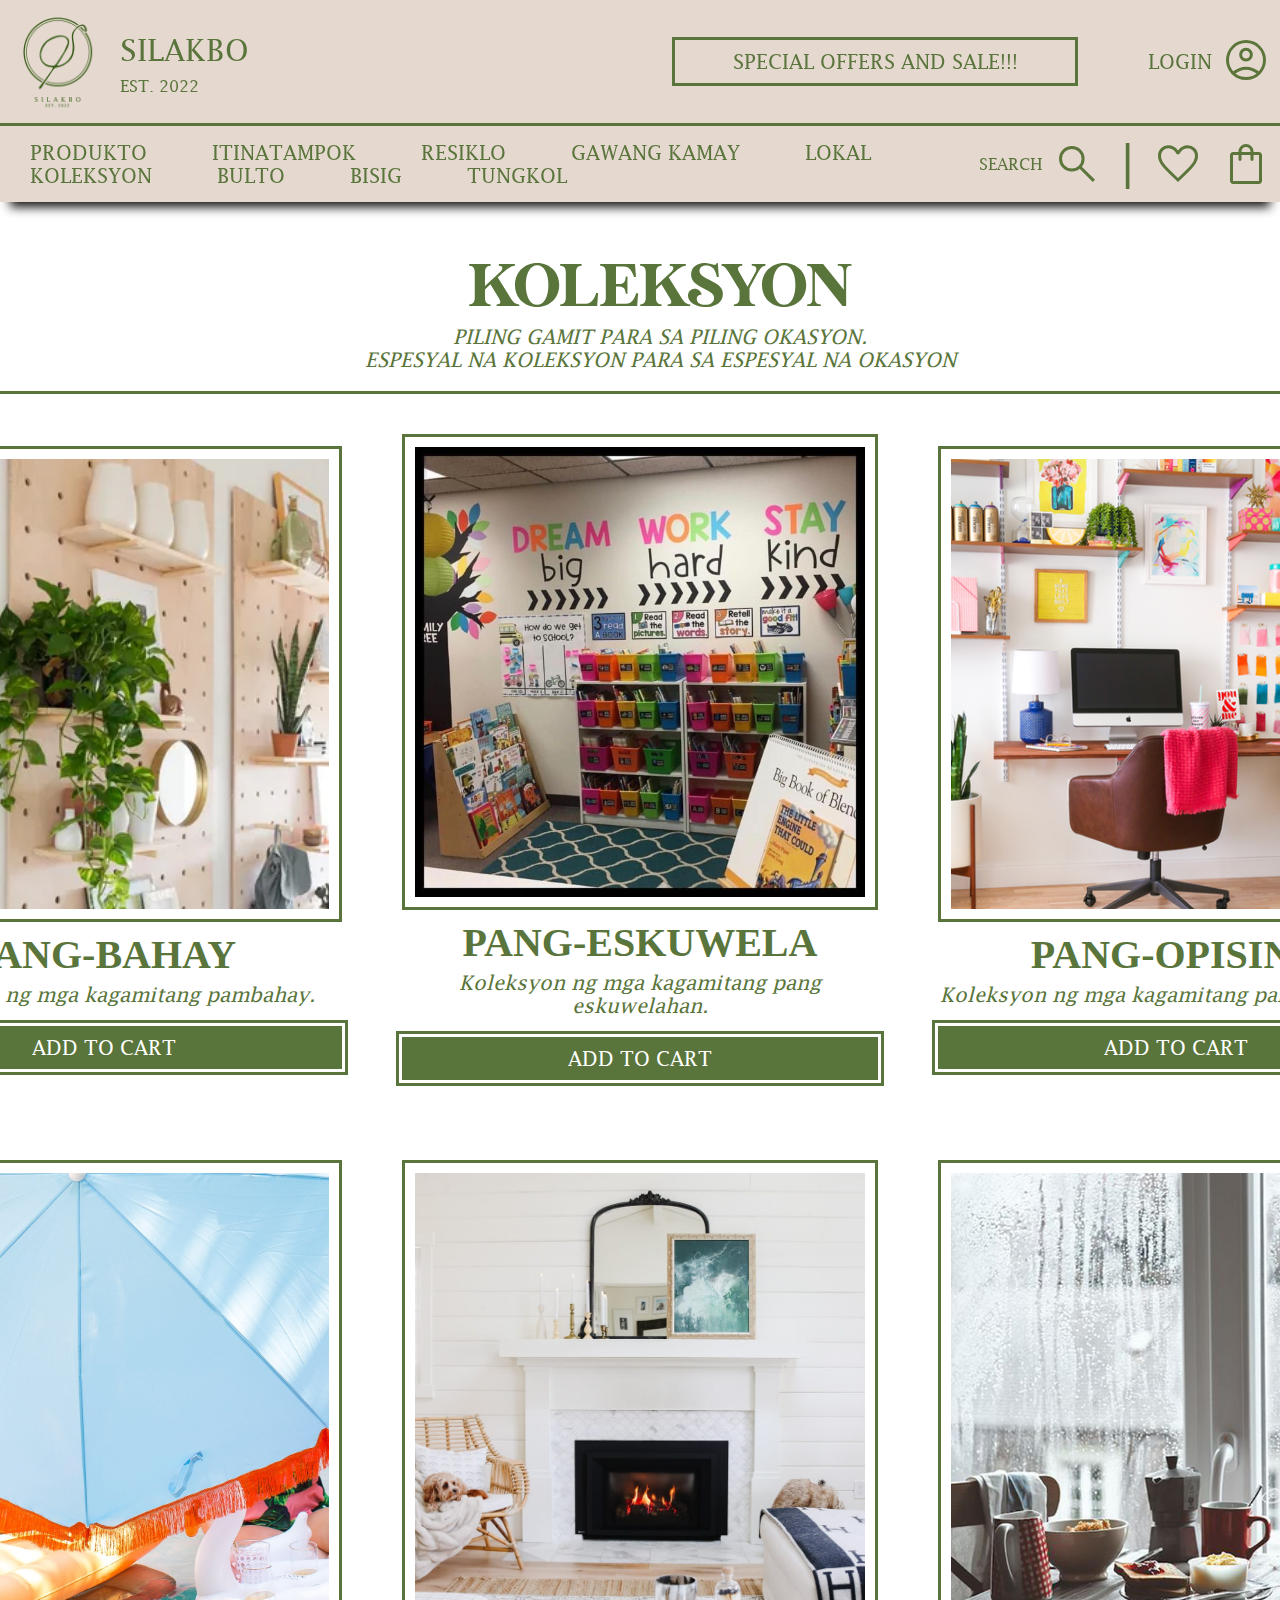
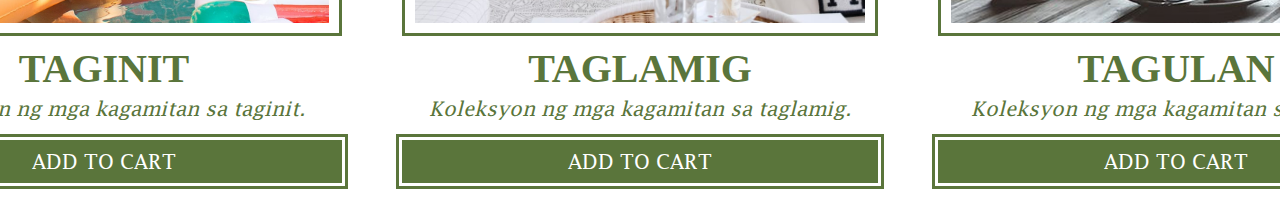
<file: Koleksyon.html>
<!DOCTYPE html>
<html>
    <head> 
        <title>KOLEKSYON (Collection)</title>
        <link rel="icon" href="images/Logo.png">
        <link rel="stylesheet" href="css/koleksyoncss.css">
        <meta name="viewport" content="width=device-width, initial-scale=1.0">
        <meta charset="UTF-8">
        <script src="https://ajax.googleapis.com/ajax/libs/jquery/3.2.1/jquery.min.js"></script>
    </head>
    <body>
        <div style="display: flex; flex-direction: column;">
            <div id="top">
                
            </div>
            <div class="divider">
                <p id="page-title">KOLEKSYON</p>
                <p class="sub">PILING GAMIT PARA SA PILING OKASYON.</p>
                <p class="sub">ESPESYAL NA KOLEKSYON PARA SA ESPESYAL NA OKASYON</p>
            </div>
            <div class="column ">
                <div class="contents">
                    <img src="images/diy-giant-pegboard-tutorial-1531492538.webp" class="body-image">
                    <p class="product-name">PANG-BAHAY</p>
                    <p class="sub-product">Koleksyon ng mga kagamitang pambahay.</p>
                    <button class="cart">ADD TO CART</button>
                </div>
                <div class="contents">
                    <img src="images/2ee9f8c56059dc7e1e4860a868f57f9f.jpg" class="body-image">
                    <p class="product-name">PANG-ESKUWELA</p>
                    <p class="sub-product">Koleksyon ng mga kagamitang pang eskuwelahan.</p>
                    <button class="cart">ADD TO CART</button>
                </div>
                <div class="contents">
                    <img src="images/diy-home-office-decor-save-space-1582319105.webp" class="body-image">
                    <p class="product-name">PANG-OPISINA</p>
                    <p class="sub-product">Koleksyon ng mga kagamitang para sa opisina.</p>
                    <button class="cart">ADD TO CART</button>
                </div>
            </div>
            <div class="column ">
                <div class="contents">
                    <img src="images/DIY-Retro-Beach-Umbrella-6.jpg" class="body-image">
                    <p class="product-name">TAGINIT</p>
                    <p class="sub-product">Koleksyon ng mga kagamitan sa taginit.</p>
                    <button class="cart">ADD TO CART</button>
                </div>
                <div class="contents">
                    <img src="images/HowToDecorateAfterChristmas-1-11.jpg" class="body-image">
                    <p class="product-name">TAGLAMIG</p>
                    <p class="sub-product">Koleksyon ng mga kagamitan sa taglamig.</p>
                    <button class="cart">ADD TO CART</button>
                </div>
                <div class="contents">
                    <img src="images/rainy-day-dining-room-decor.jpg" class="body-image">
                    <p class="product-name">TAGULAN</p>
                    <p class="sub-product">Koleksyon ng mga kagamitan sa tagulan.</p>
                    <button class="cart">ADD TO CART</button>
                </div>
            </div>
        </div>
        <script>
            $(document).ready(function(){
            $("#top").load("header.html"); 
            });
        </script>
    </body>
</html>
</file>
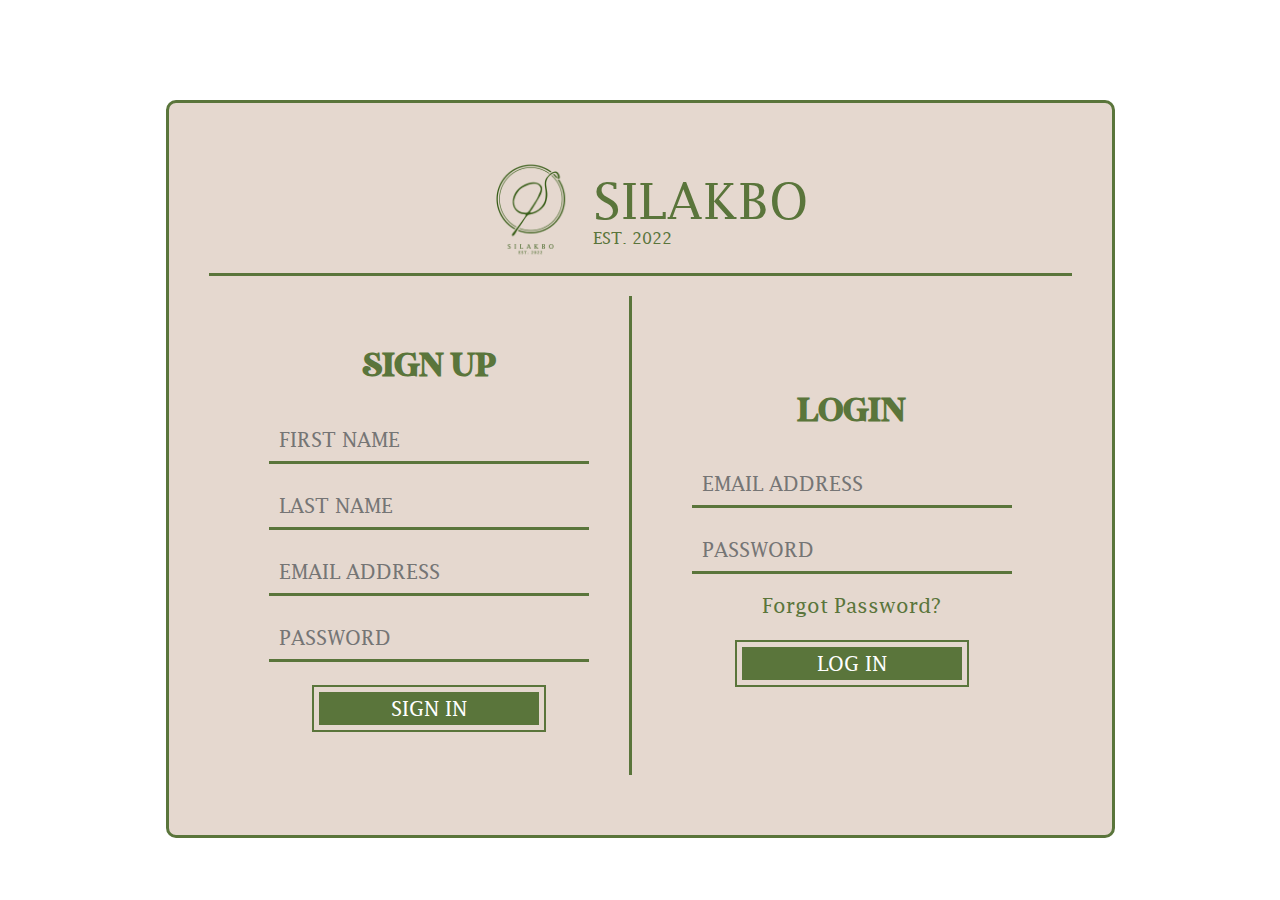
<file: LoginSIgnup.html>
<!DOCTYPE html>
<html>
    <head>
        <title>Login or Signup</title>
        <link rel="icon" href="images/Logo.png">
        <link rel="stylesheet" href="css/loginsignupcss.css">
        <meta name="viewport" content="width=device-width, initial-scale=1.0">
    </head>
    <body>
        <div class="form">
            <div class="title-page">
                <a href="Home.html"><img src="images/Logo.png" width="120px" height="120px"/> </a>
                <div>
                    <p class="shop-name">SILAKBO</p>
                    <p class="sub-header">EST. 2022</p>
                </div>
            </div>
            <div class="tab-content">
                <div id="signup">   
                <h1>SIGN UP</h1>
                <form action="/" method="post" class="form-content">
                    <input type="text" required autocomplete="off" placeholder="FIRST NAME" />
                    <input type="text"required autocomplete="off" placeholder="LAST NAME"/>
                    <input type="email"required autocomplete="off" placeholder="EMAIL ADDRESS"/>
                    <input type="password"required autocomplete="off" placeholder="PASSWORD"/>
                    <div  class="buttons">
                        <a href="Home.html" class="btn-link"><button class="btn" type="button">SIGN IN </button></a>
                        </div>
                    </form>
                </div>
            <div id="login">   
                <h1>LOGIN</h1>
                <form action="/" method="post" class="form-content">
                
                    <input type="email"required autocomplete="off" placeholder="EMAIL ADDRESS"/>
                    <input type="password"required autocomplete="off" placeholder="PASSWORD"/>
                <a href="#" class="forget">Forgot Password?</a>
                <div  class="buttons">
                <a href="Home.html" class="btn-link"><button class="btn" type="button">LOG IN </button></a>
                </div>
                </form>
            </div>
            </div>
        </div> <!-- /form -->
    </body>
</html>
</file>
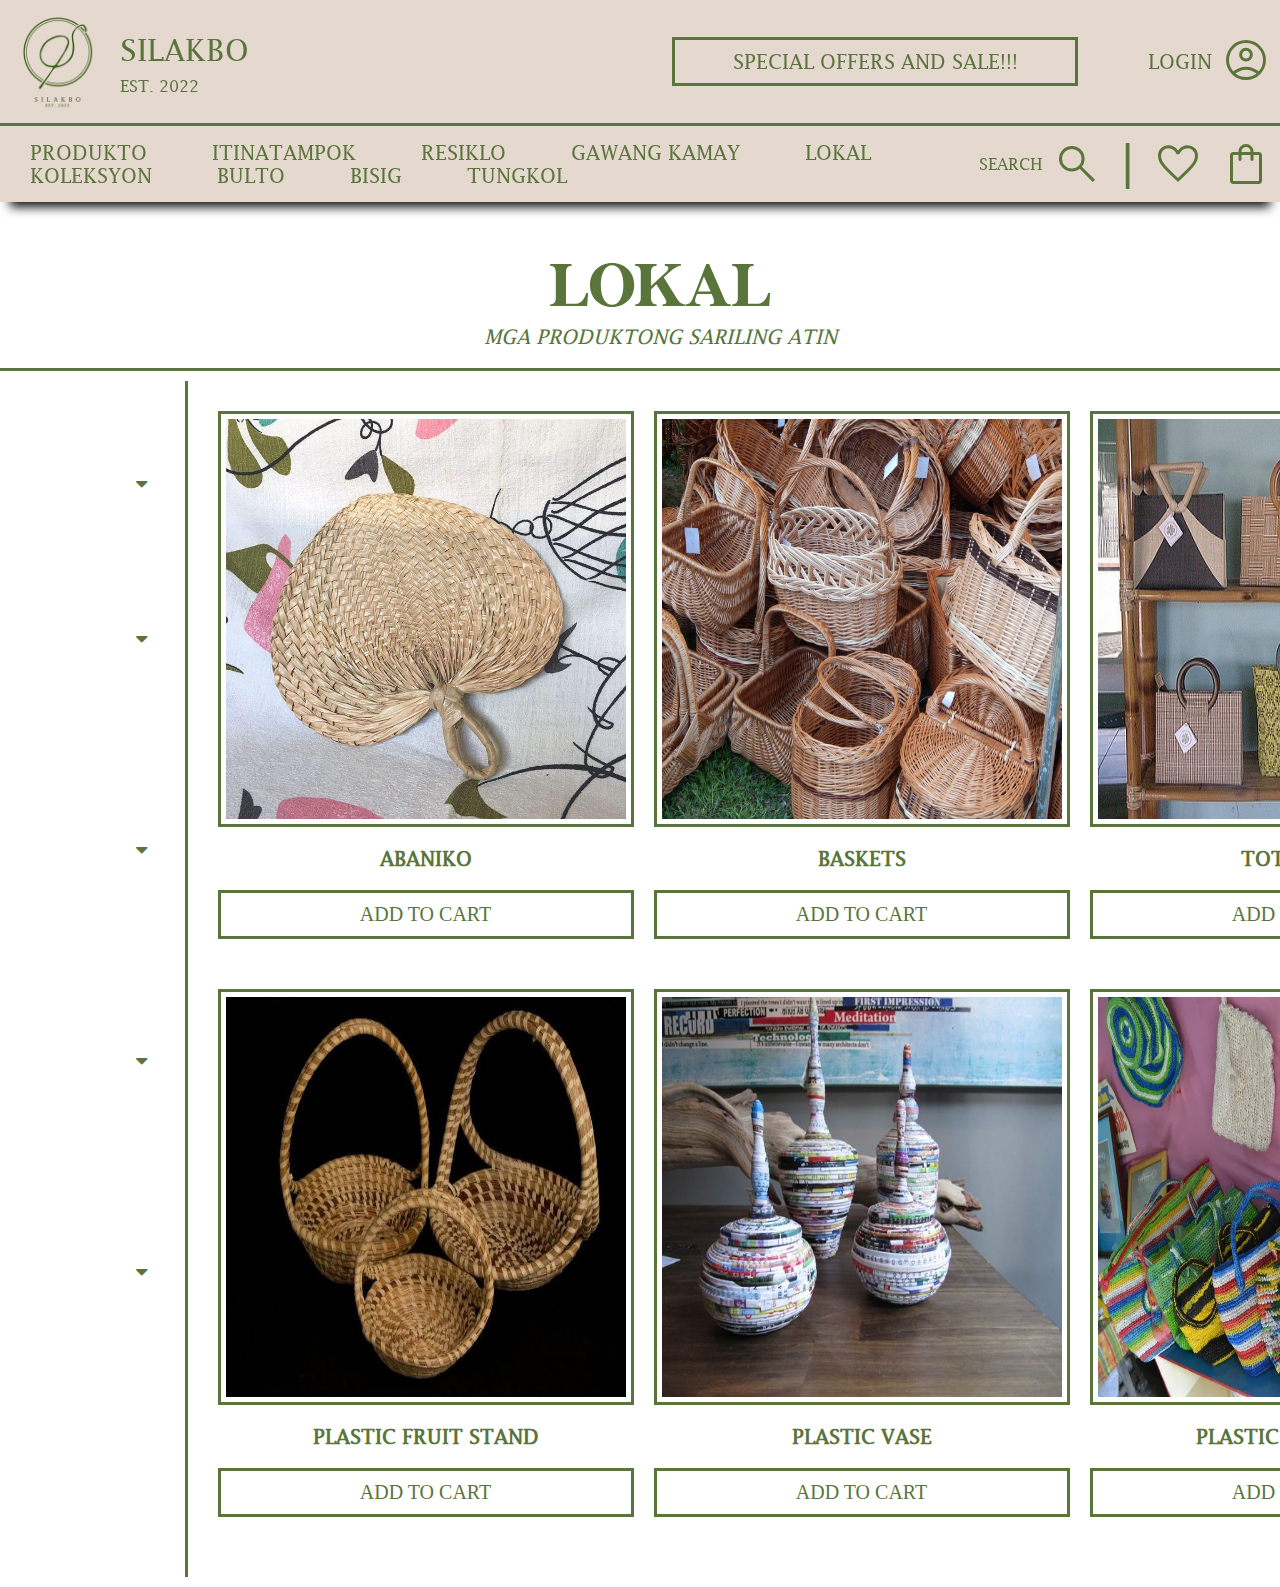
<file: Lokal.html>
<!DOCTYPE html>
<html>
    <head>
        <title>Lokal (Local Products)</title>
        <link rel="icon" href="images/Logo.png">
        <link rel="stylesheet" href="css/lokalcss.css">
        <meta name="viewport" content="width=device-width, initial-scale=1.0">
        <link rel="stylesheet" href="https://cdnjs.cloudflare.com/ajax/libs/font-awesome/4.7.0/css/font-awesome.min.css">
        <script src="https://ajax.googleapis.com/ajax/libs/jquery/3.6.0/jquery.min.js"></script>
        <meta charset="UTF-8">
    </head>
    <body>
        <div style="display: flex; flex-direction: column;">
            <div id="top">
            </div>
            <div class="divider">
                <p id="page-title">LOKAL</p>
                <p class="sub">MGA PRODUKTONG SARILING ATIN
                </p>
            </div>
            <div style="display:flex; justify-content: center; padding: 10px;">
                <div id="categories">  
                </div>
                <div id="contents">
                    <div class="content-products">
                        <div class="products">
                            <img src="images/image_c60216da-d33f-42ad-abb6-9259dbabb2a7_1024x1024.jpg" class="product-image">
                            <p class="product-name">ABANIKO</p>
                            <button class="btn">ADD TO CART</button>
                        </div>
                        <div class="products">
                            <img src="images/1593744718633.jpg" class="product-image">
                            <p class="product-name">BASKETS</p>
                            <button class="btn">ADD TO CART</button>
                        </div>
                        <div class="products">
                            <img src="images/products.jpg" class="product-image">
                            <p class="product-name">TOTE BAGS</p>
                            <button class="btn">ADD TO CART</button>
                        </div>
                    </div>
                    <div class="content-products">
                        <div class="products">
                            <img src="images/images.jpeg-25.jpg" class="product-image">
                            <p class="product-name">PLASTIC FRUIT STAND</p>
                            <button class="btn">ADD TO CART</button>
                        </div>
                        <div class="products">
                            <img src="images/3dc7ccfe45e422e3db34a9b07b63e255.jpg" class="product-image">
                            <p class="product-name">PLASTIC VASE</p>
                            <button class="btn">ADD TO CART</button>
                        </div>
                        <div class="products">
                            <img src="images/sass.jpg" class="product-image">
                            <p class="product-name">PLASTIC TOTE BAGS</p>
                            <button class="btn">ADD TO CART</button>
                        </div>
                    </div>
                </div>
            </div>
        </div>
        <script type="text/javascript">
            $(document).ready(function(){
            $("#categories").load("sidebar.html"); 
            });
            $(document).ready(function(){
            $("#top").load("header.html"); 
            });
        </script>
    </body>
</html>
</file>
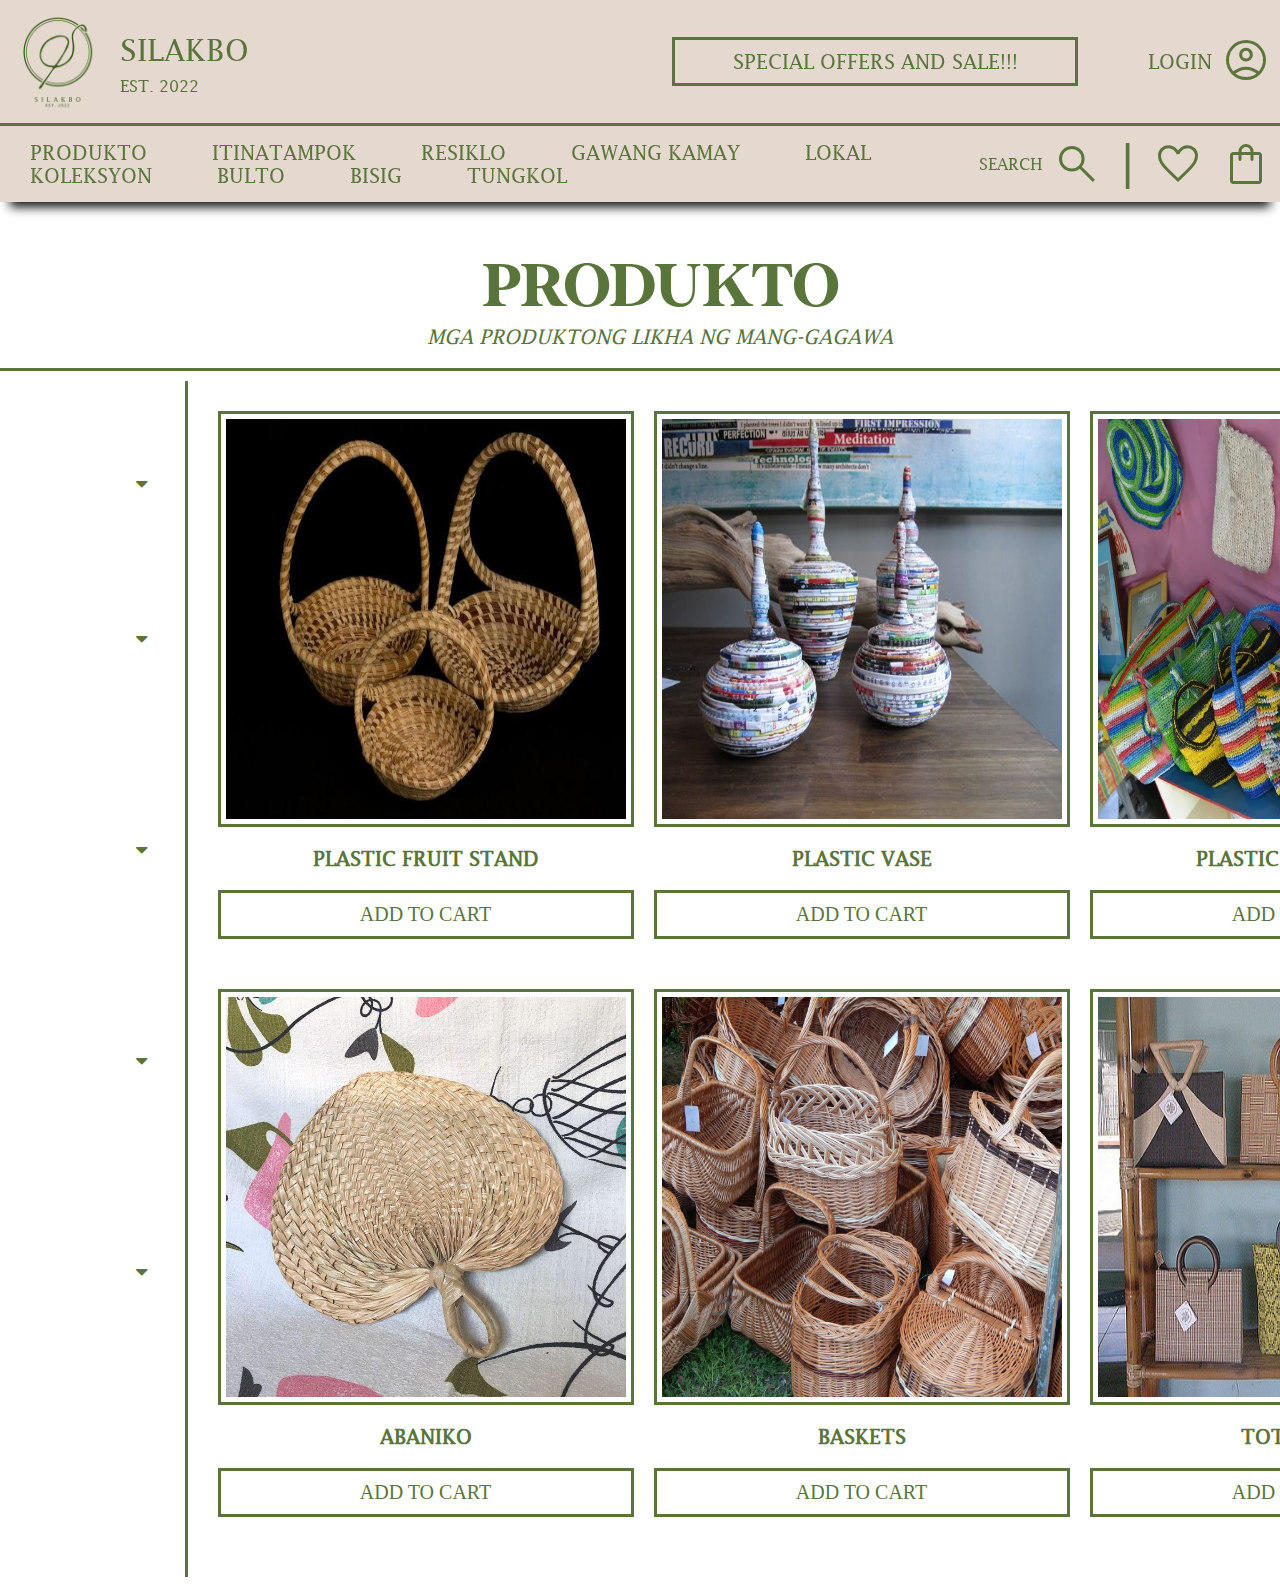
<file: Produkto.html>
<!DOCTYPE html>
<html>
    <head>
        <title>Produkto (Available Products)</title>
        <link rel="icon" href="images/Logo.png">
        <link rel="stylesheet" href="css/produktocss.css">
        <meta name="viewport" content="width=device-width, initial-scale=1.0">
        <link rel="stylesheet" href="https://cdnjs.cloudflare.com/ajax/libs/font-awesome/4.7.0/css/font-awesome.min.css">
        <script src="https://ajax.googleapis.com/ajax/libs/jquery/3.6.0/jquery.min.js"></script>
        <meta charset="UTF-8">
    </head>
    <body>
        <div style="display: flex; flex-direction: column;">
            <div id="top">
            </div>
            <div class="divider">
                <p id="page-title">PRODUKTO</p>
                <p class="sub">MGA PRODUKTONG LIKHA NG MANG-GAGAWA
                </p>
            </div>
            <div style="display:flex; justify-content: center; padding: 10px;">
                <div id="categories">  
                </div>
                <div id="contents">
                    <div class="content-products">
                        <div class="products">
                            <img src="images/images.jpeg-25.jpg" class="product-image">
                            <p class="product-name">PLASTIC FRUIT STAND</p>
                            <button class="btn">ADD TO CART</button>
                        </div>
                        <div class="products">
                            <img src="images/3dc7ccfe45e422e3db34a9b07b63e255.jpg" class="product-image">
                            <p class="product-name">PLASTIC VASE</p>
                            <button class="btn">ADD TO CART</button>
                        </div>
                        <div class="products">
                            <img src="images/sass.jpg" class="product-image">
                            <p class="product-name">PLASTIC TOTE BAGS</p>
                            <button class="btn">ADD TO CART</button>
                        </div>
                    </div>
                    <div class="content-products">
                        <div class="products">
                            <img src="images/image_c60216da-d33f-42ad-abb6-9259dbabb2a7_1024x1024.jpg" class="product-image">
                            <p class="product-name">ABANIKO</p>
                            <button class="btn">ADD TO CART</button>
                        </div>
                        <div class="products">
                            <img src="images/1593744718633.jpg" class="product-image">
                            <p class="product-name">BASKETS</p>
                            <button class="btn">ADD TO CART</button>
                        </div>
                        <div class="products">
                            <img src="images/products.jpg" class="product-image">
                            <p class="product-name">TOTE BAGS</p>
                            <button class="btn">ADD TO CART</button>
                        </div>
                    </div>
                </div>
            </div>
        </div>
        <script type="text/javascript">
            $(document).ready(function(){
            $("#categories").load("sidebar.html"); 
            });
            $(document).ready(function(){
            $("#top").load("header.html"); 
            });
        </script>
    </body>
</html>
</file>
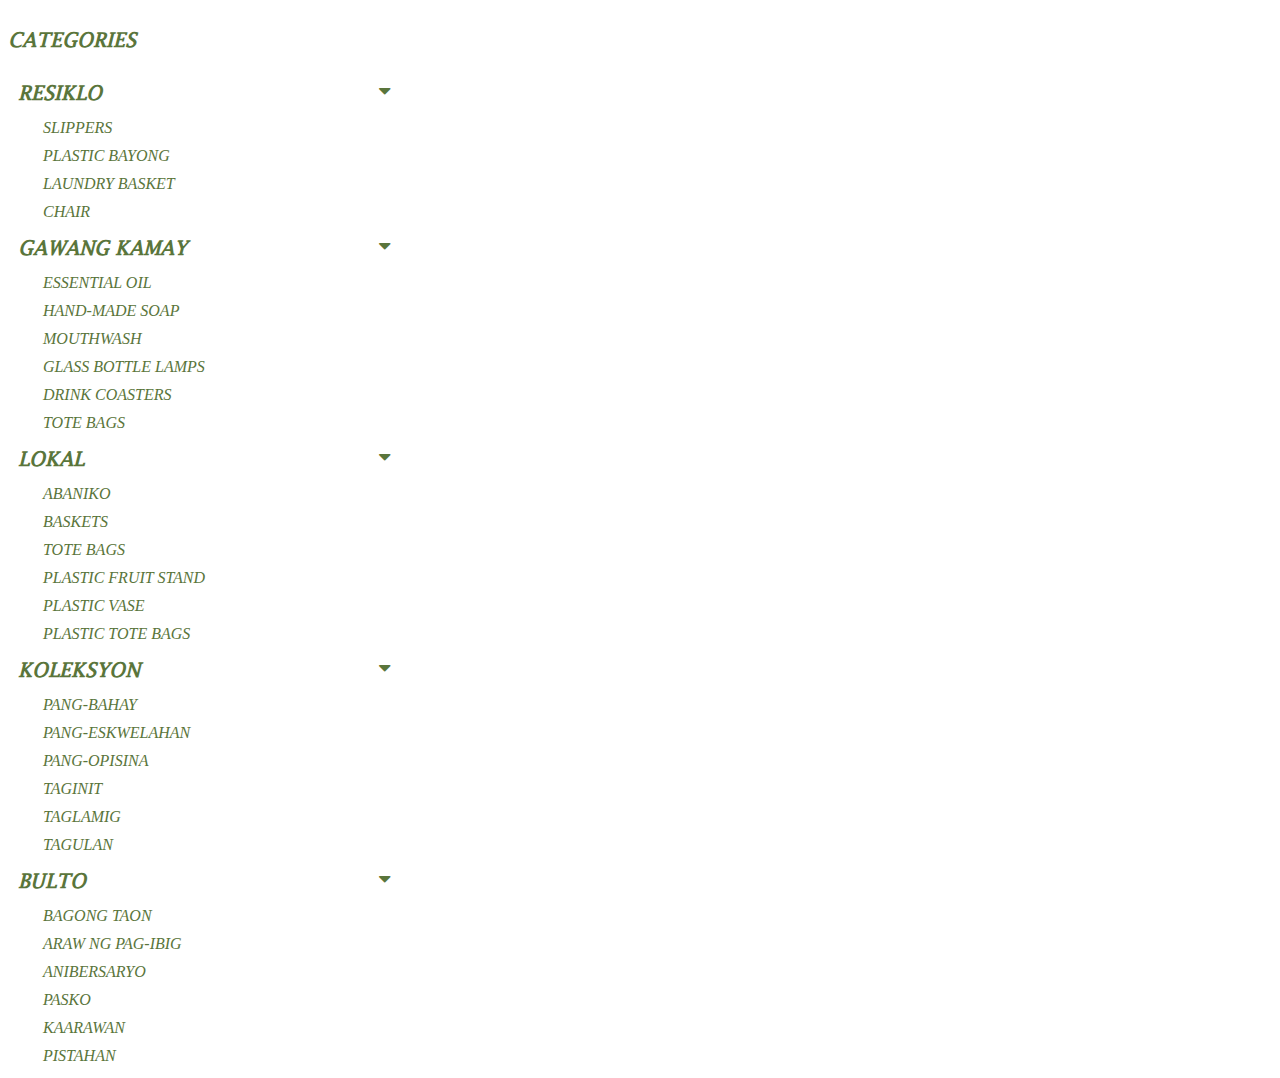
<file: sidebar.html>
<!DOCTYPE html>
<html>
    <head>
        <link rel="stylesheet" href="https://cdnjs.cloudflare.com/ajax/libs/font-awesome/4.7.0/css/font-awesome.min.css">
        <link rel="stylesheet" href="css/sidebarcss.css">
        <meta name="viewport" content="width=device-width, initial-scale=1.0">
        <meta charset="UTF-8">
    </head>
    <body>
        <p id="category-title">CATEGORIES</p>
        <button class="dropdown-btn">RESIKLO 
        <i class="fa fa-caret-down"> </i>
        </button>
        <div class="dropdown-container">
            <a href="Resiklo.html">SLIPPERS</a>
            <a href="Resiklo.html">PLASTIC BAYONG</a>
            <a href="Resiklo.html">LAUNDRY BASKET</a>
            <a href="Resiklo.html">CHAIR</a>
        </div>
        <button class="dropdown-btn"> GAWANG KAMAY
            <i class="fa fa-caret-down"></i>
        </button>
        <div class="dropdown-container">
            <a href="GawangKamay.html">ESSENTIAL OIL</a>
            <a href="GawangKamay.html">HAND-MADE SOAP</a>
            <a href="GawangKamay.html">MOUTHWASH</a>
            <a href="GawangKamay.html">GLASS BOTTLE LAMPS</a>
            <a href="GawangKamay.html">DRINK COASTERS</a>
            <a href="GawangKamay.html">TOTE BAGS</a>
        </div>
        <button class="dropdown-btn"> LOKAL
            <i class="fa fa-caret-down"></i>
        </button>
        <div class="dropdown-container">
            <a href="Lokal.html">ABANIKO</a>
            <a href="Lokal.html">BASKETS</a>
            <a href="Lokal.html">TOTE BAGS</a>
            <a href="Lokal.html">PLASTIC FRUIT STAND</a>
            <a href="Lokal.html">PLASTIC VASE</a>
            <a href="Lokal.html">PLASTIC TOTE BAGS</a>
        </div>
        <button class="dropdown-btn"> KOLEKSYON
            <i class="fa fa-caret-down"></i>
        </button>
        <div class="dropdown-container">
            <a href="Koleksyon.html">PANG-BAHAY</a>
            <a href="Koleksyon.html">PANG-ESKWELAHAN</a>
            <a href="Koleksyon.html">PANG-OPISINA</a>
            <a href="Koleksyon.html">TAGINIT</a>
            <a href="Koleksyon.html">TAGLAMIG</a>
            <a href="Koleksyon.html">TAGULAN</a>
        </div>
        <button class="dropdown-btn"> BULTO
            <i class="fa fa-caret-down"></i>
        </button>
        <div class="dropdown-container">
            <a href="Bulto.html">BAGONG TAON</a>
            <a href="Bulto.html">ARAW NG PAG-IBIG</a>
            <a href="Bulto.html">ANIBERSARYO</a>
            <a href="Bulto.html">PASKO</a>
            <a href="Bulto.html">KAARAWAN</a>
            <a href="Bulto.html">PISTAHAN</a>
        </div>
        <script src="javascript/jsscript.js">
        </script>
    </body>
</html>
</file>
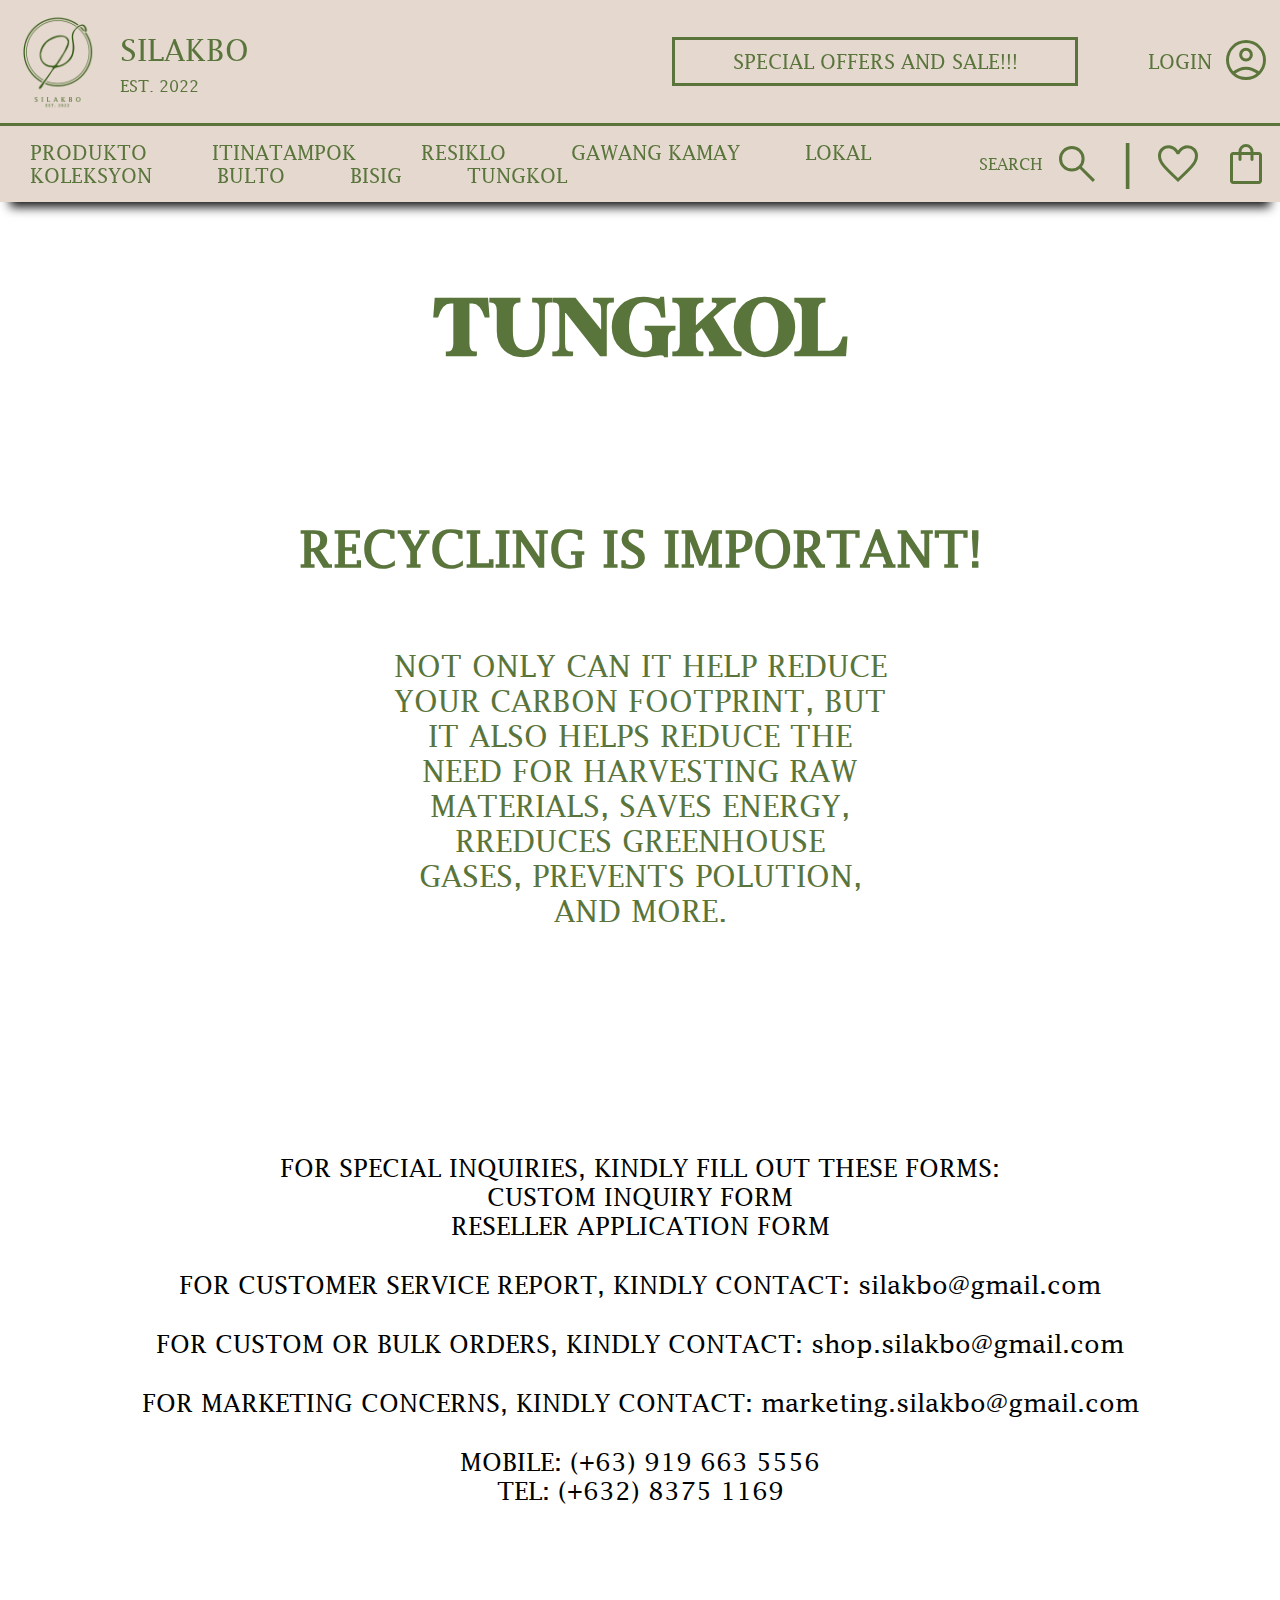
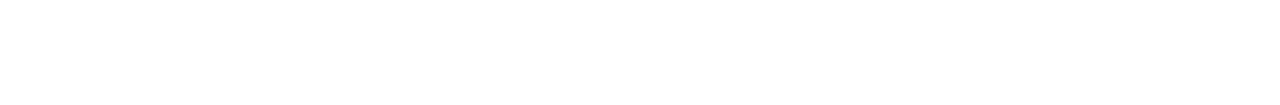
<file: Tungkol.html>
<!DOCTYPE html>
<html lang = "en">
    <head>
        <meta charset = "UTF-8">
        <meta name = "viewpoint" content = "width = device-width, initial-scale = 1.0">
        <title>Tungkol (About)</title>
        <link rel="icon" href="images/Logo.png">
        <script src="https://ajax.googleapis.com/ajax/libs/jquery/3.6.0/jquery.min.js"></script>
        <link rel="stylesheet" href="css/tungkolcss.css">
    </head>
    <body>
        <div style="display: flex; flex-direction: column;">
        <div id="top"></div>
        <div class = "a">
            <h1>TUNGKOL</h1>
        </div>
        <div class = "b">
            <h2>RECYCLING IS IMPORTANT!</h2>
        </div>
        <div class = "c">
            <p>NOT ONLY CAN IT HELP REDUCE <br> YOUR CARBON FOOTPRINT, BUT <br> IT ALSO HELPS REDUCE THE <br>
            NEED FOR HARVESTING RAW <br> MATERIALS, SAVES ENERGY, <br> RREDUCES GREENHOUSE <br> GASES, PREVENTS POLUTION,
            <br> AND MORE.</p>
        </div>
        <div class = "d">
            <p>FOR SPECIAL INQUIRIES, KINDLY FILL OUT THESE FORMS: <br>
            CUSTOM INQUIRY FORM <br> RESELLER APPLICATION FORM</p>
        </div>
        <div class = "e">
            <p>FOR CUSTOMER SERVICE REPORT, KINDLY CONTACT: silakbo@gmail.com</p>
        </div>
        <div class = "f">
            <p>FOR CUSTOM OR BULK ORDERS, KINDLY CONTACT: shop.silakbo@gmail.com</p>
        </div>
        <div class = "g">
            <p>FOR MARKETING CONCERNS, KINDLY CONTACT: marketing.silakbo@gmail.com</p>
        </div>
        <div class = "h">
            <p>MOBILE: (+63) 919 663 5556 <br> TEL: (+632) 8375 1169</p>
        </div>
        <div class = "bg"></div>
        </div>
        <script>
            $(document).ready(function(){
            $("#top").load("header.html"); 
            });
        </script>
    </body>
</html>
</file>
<file: css/homecss.css>
@font-face {
    font-family: "made sunflower";
    src: url(fonts/madesunflower.otf)  format("opentype");
}
@font-face {
    font-family: "lucida fax";
    src: url(fonts/lucidafax.ttf)  format('truetype');
}
body{
    margin: 0;
    padding: 0;
}
img{
    align-self: center;
}
#top{
    position: sticky;
    top: 0;
    z-index: 99;
    width: 100%;
}
.news{
    background-color: white; 
    opacity: 0.9;
    font-family: "lucida fax";
    color: #5a753b;
    margin-left: auto;
    margin-right: 20px;
    position: relative;
    display: flex;
    padding: 50px;
    width: 35%;
    padding-bottom: 5px;
    flex-direction: column;
    align-items: flex-end;
}
#upper-news{
    font: 30px "lucida fax";
    padding: 0;
    margin: 0;
    opacity:1;
}
#news-title{
    font: 80px "made sunflower";
    text-align: right;
    padding: 0;
    margin: 0;
}
#news-details{
    font: 30px "lucida fax";
    text-align: right;
}
#last-news{
    font: italic 20px "lucida fax";
    padding-bottom: 0;
    margin-bottom: 0;
}
.container{
    background-color: black; 
    opacity: 0.7;
    margin: 20px;
    height: 92%;
    text-align: center;
}
.container>p{
    color: white;
    opacity: 1;
    font: 30px "lucida fax";
    padding: 10px;
}
.container-content{
    margin-top: 20%;
    margin-left: 100px;
    margin-right: 100px;
}
@media only screen and (max-width: 1000px) {
    .mission-vision{
        flex-direction: column;
    }
    #news-container{
        justify-content: center;
    }
    #upper-news{
        font-size: 20px;
    }
    #news-title{
        font-size: 50px;
    }
    #news-details{
        font-size: 20px;
    }
    #last-news{
        font-size: 15px;
    }
    .container>p{
        font-size: 25px;
    }
    .news{
        width: 60%;
    }  
}
</file>
<file: css/bisigcss.css>
@font-face {
    font-family: "made sunflower";
    src: url(fonts/madesunflower.otf)  format("opentype");
}
@font-face {
    font-family: "lucida fax";
    src: url(fonts/lucidafax.ttf)  format('truetype');
}
body{
    margin: 0;
    padding: 0;
    overflow-x: hidden;
}
img{
    align-self: center;
}
#top{
    position: sticky;
    top: 0;
    width: 100%;
    z-index: 99;
}
#page-title{
    font: 60px "made sunflower";
    color: #5a753b;
    margin-bottom: 5px;
    margin-left: 30px;
}
#sub-title{
    font:italic 20px "lucida fax";
    color: #5a753b;
    margin: 0;
    margin-bottom: 20px;
    margin-left: 30px;
}
.text-details{
    color: #5a753b;
    align-items: center;
    justify-content:center;
    text-align: center;
    width: 50%;
}
.sub-heading{
    font: 20px "made sunflower";
    opacity: .7;
    padding: 0;
    margin: 0;
}
.title-heading{
    font: 50px "made sunflower";
    padding: 0;
    margin: 0;
}
.details{
    font: 20px "lucida fax";
    padding: 10px 40px;
}
.more-details{
    font: 20px "lucida fax";
    padding: 10px 40px;
    color: white;
    border: none;
    text-align: center;
    background-color: #5a753b;
    width: 50%;
    margin-left: auto;
    margin-right: auto;
    outline: 4px solid #5a753b;
    outline-offset: 5px;
    cursor: pointer;
}
.body-image{
    width: 700px;
    height: 350px;
    object-fit: cover;
    margin: 10px 150px;
}
@media only screen and (max-width: 1000px) {
    .main{
        flex-direction: column;
        justify-content: center;
        align-items: center;
        margin: auto;
        margin: 20px;
    }
    .reverse{
        flex-direction: column-reverse;
        justify-content: center;
        align-items: center;
        margin: auto;
        margin: 20px;
    }
    .more-details{
        width: 80%;
    }
    .details{
        padding: 10px;
    }.text-details{
        width: 80%;
    }
    .body-image{
        padding-top: 20px;
        margin:20px 0;
    }
    }
</file>
<file: css/bultocss.css>
@font-face {
    font-family: "made sunflower";
    src: url(fonts/madesunflower.otf)  format("opentype");
}
@font-face {
    font-family: "lucida fax";
    src: url(fonts/lucidafax.ttf)  format('truetype');
}
body{
    margin: 0;
    padding: 0;
    overflow-x: hidden;
}
#top{
    position: sticky;
    top: 0;
    z-index: 99;
}
.divider{
    width: 100%; 
    padding: 20px;
    display: flex; 
    text-align: center;
    flex-direction: column;
    border-bottom: 3px solid #5a753b;
}
#page-title{
    padding-top: 10px;
    margin: 0;
    color: #5a753b;
    font: 60px "made sunflower"
}
.sub{
    color: #5a753b;
    font: italic 20px "lucida fax";
    margin: 0;
}
.column{
    padding: 10px;
    display: flex;
    justify-content: center;
    align-items: center;
}
.contents{
    text-align: center;
    margin: 20px;
    padding: 10px;
}
.body-image{
    width: 450px;
    height: 450px;
    padding: 10px;
    object-fit: cover;
    border: 3px solid #5a753b;
}
.product-name{
    font: bold 40px "made sunshine";
    margin: 5px;
    padding: 0;
    color: #5a753b;
} 
.sub-product{
    font: italic 20px "lucida fax";
    padding: 0;
    margin: 0;
    color: #5a753b;
}
.cart{
    font: 20px "lucida fax";
    padding: 10px;
    color: white;
    text-align: center;
    border: none;
    width: 100%;
    background-color: #5a753b;
    margin-left: auto;
    margin-right: auto;
    margin-top: 20px;
    cursor: pointer;
    outline: 3px solid #5a753b;
    outline-offset: 3px;
}
@media only screen and (max-width: 1000px) {
    .contents, .column{
        flex-direction: column;
        justify-content: center;
        align-items: center;
        margin: auto;
    }
    }
</file>
<file: css/gawangkamaycss.css>
@font-face {
    font-family: "made sunflower";
    src: url(fonts/madesunflower.otf)  format("opentype");
}
@font-face {
    font-family: "lucida fax";
    src: url(fonts/lucidafax.ttf)  format('truetype');
}
body{
    margin: 0;
    padding: 0;
    overflow-x: hidden;
}
#top{
    position: sticky;
    top: 0;
    z-index: 99;
}
.divider{
    width: 100%; 
    padding: 20px;
    display: flex; 
    text-align: center;
    flex-direction: column;
    border-bottom: 3px solid #5a753b;
}
#page-title{
    padding-top: 10px;
    margin: 0;
    color: #5a753b;
    font: 60px "made sunflower"
}
.sub{
    color: #5a753b;
    font: italic 20px "lucida fax";
    margin: auto;
    width: 40%;
}
#categories{
    flex: 1 1;
    padding: 20px;
    display: flex;
    flex-direction: column;
    border-right: 3px solid #5a753b;
}
#contents{
    flex: 3 3;
    display: flex;
    flex-direction: column;
    padding: 20px;
    align-items: flex-start;
}

.content-products{
    display: flex;
    align-items: center;
    margin-bottom: 30px;
}
.products{
    padding: 10px;
    display: flex;
    flex-direction: column;
    align-items: center;
    justify-content: center;
}
.product-image{
    width: 400px;
    height: 400px;
    border: 3px solid #5a753b;
    padding: 5px;
}
.product-name{
    font: bold 20px "lucida fax";
    color: #5a753b;
}
.btn{
    padding: 10px;
    font: 20px "ludcida fax";
    width: 100%;
    color: #5a753b;
    background-color: white;
    border: 3px solid #5a753b;
    cursor: pointer;
}
@media only screen and (max-width: 1000px) {
#categories{
    display: none;
}
.content-products{
    flex-direction: column;
    justify-content: center;
    align-items: center;
    margin: auto;
}
}
</file>
<file: css/headercss.css>
@font-face {
    font-family: "made sunflower";
    src: url(fonts/madesunflower.otf)  format("opentype");
}
@font-face {
    font-family: "lucida fax";
    src: url(fonts/lucidafax.ttf)  format('truetype');
}
body{
    margin: 0;
    padding: 0;
}
.icons{
    filter: invert(40%) sepia(66%) saturate(311%) hue-rotate(45deg) brightness(90%) contrast(88%);
    margin: 10px;
}
.header{
    background-color: #e5d8cf;
    width: 100%;
    font-family: "lucida fax";
    color: #5a753b;
    position: sticky;
    flex-wrap:nowrap;
    z-index: 99;
    box-shadow: 0px 15px 10px -10px #111;    
    margin-bottom: 20px;
}
.shop-name{
    font-size: 30px;
    margin-top: 30px;
}
.sub-header{
    padding-bottom: 10px;
    margin-top:-20px;

}
.announcements{
    font-size: 20px;
    padding: 10px 50px;
    text-align: center;
    width: 300px;
    border: 3px solid #5a753b;
}
.login-label{
    padding-left: 70px;
    font: 20px "lucida fax";
    flex-grow: 1;
} 
.items{
    margin: 30px;
    text-decoration: none;
    color: #5a753b;
    font-size: 20px;
}
.division{
    font: 50px "lucida fax";
    margin: 10px;
}
#login-link{
    text-decoration: none;
    color: #5a753b;
    font-size: 20px;
}
@media only screen and (max-width: 1000px) {
    .lower-top{
        display: inline-block;
        overflow-x: auto;
    }
    .announcements{
        display: none;
    }
    #lower-side{
        display: none !important;
    }
    #logo{
        width: 100px;
        height: 100px;
    }
    }
</file>
<file: css/itinatampokcss.css>
@font-face {
    font-family: "made sunflower";
    src: url(fonts/madesunflower.otf)  format("opentype");
}
@font-face {
    font-family: "lucida fax";
    src: url(fonts/lucidafax.ttf)  format('truetype');
}
body{
    margin: 0;
    padding: 0;
    overflow-x: hidden;
}
#top{
    position: sticky;
    top: 0;
    z-index: 99;
}
.divider{
    width: 100%; 
    padding: 20px;
    display: flex; 
    text-align: center;
    flex-direction: column;
    border-bottom: 3px solid #5a753b;
}
#page-title{
    padding-top: 10px;
    margin: 0;
    color: #5a753b;
    font: 60px "made sunflower"
}
.sub{
    color: #5a753b;
    font: italic 20px "lucida fax";
    margin: auto;
    width: 40%;
}
#categories{
    flex: 1 1;
    padding: 20px;
    display: flex;
    flex-direction: column;
    border-right: 3px solid #5a753b;
}
#contents{
    flex: 3 3;
    display: flex;
    flex-direction: column;
    padding: 20px;
    align-items: flex-start;
}
.content-title{
    padding: 10px;
    font: 20px "lucida fax";
    color: #5a753b;
    margin: 0;
}
.main-title{
    font-weight: bold;
    padding: 0;
    margin: 3px;
}
.sub-title{
    font-style: italic;
    margin-top: 0;
}
.content-products{
    display: flex;
    align-items: center;
    margin-bottom: 30px;
}
.products{
    padding: 10px;
    display: flex;
    flex-direction: column;
    align-items: center;
    justify-content: center;
}
.product-image{
    width: 400px;
    height: 400px;
    border: 3px solid #5a753b;
    padding: 5px;
}
.product-name{
    font: bold 20px "lucida fax";
    color: #5a753b;
}
.btn{
    padding: 10px;
    font: 20px "ludcida fax";
    width: 100%;
    color: #5a753b;
    background-color: white;
    border: 3px solid #5a753b;
    cursor: pointer;
}
@media only screen and (max-width: 1000px) {
    #categories{
        display: none;
    }
    .content-products{
        flex-direction: column;
        justify-content: center;
        align-items: center;
        margin: auto;
    }
    }
</file>
<file: css/koleksyoncss.css>
@font-face {
    font-family: "made sunflower";
    src: url(fonts/madesunflower.otf)  format("opentype");
}
@font-face {
    font-family: "lucida fax";
    src: url(fonts/lucidafax.ttf)  format('truetype');
}
body{
    margin: 0;
    padding: 0;
    overflow-x: hidden;
}
#top{
    position: sticky;
    top: 0;
    z-index: 99;
    width: 100%;
}
.divider{
    width: 100%; 
    padding: 20px;
    display: flex; 
    text-align: center;
    flex-direction: column;
    border-bottom: 3px solid #5a753b;
}
#page-title{
    padding-top: 10px;
    margin: 0;
    color: #5a753b;
    font: 60px "made sunflower"
}
.sub{
    color: #5a753b;
    font: italic 20px "lucida fax";
    margin: 0;
}
.column{
    padding: 10px;
    display: flex;
    justify-content: center;
    align-items: center;
}
.contents{
    text-align: center;
    margin: 20px;
    padding: 10px;
}
.body-image{
    width: 450px;
    height: 450px;
    padding: 10px;
    object-fit: cover;
    border: 3px solid #5a753b;
}
.product-name{
    font: bold 40px "made sunshine";
    margin: 5px;
    padding: 0;
    color: #5a753b;
} 
.sub-product{
    font: italic 20px "lucida fax";
    padding: 0;
    margin: 0;
    color: #5a753b;
}
.cart{
    font: 20px "lucida fax";
    padding: 10px;
    color: white;
    text-align: center;
    border: none;
    width: 100%;
    background-color: #5a753b;
    margin-left: auto;
    margin-right: auto;
    margin-top: 20px;
    cursor: pointer;
    outline: 3px solid #5a753b;
    outline-offset: 3px;
}
@media only screen and (max-width: 1000px) {
    .contents, .column{
        flex-direction: column;
        justify-content: center;
        align-items: center;
        margin: auto;
    }
    }
</file>
<file: css/loginsignupcss.css>
@font-face {
  font-family: "made sunflower";
  src: url(fonts/madesunflower.otf)  format("opentype");
}
@font-face {
  font-family: "lucida fax";
  src: url(fonts/lucidafax.ttf)  format('truetype');
}
body{
  margin: 0;
  padding: 0;
  display: flex;
  align-items: center;
  justify-content: center;
  font-family: "lucida fax";
  color: #5a753b;
}
.form{
  margin-top: 100px;
  display: flex;
  flex-direction: column;
  padding: 40px;
  border: 3px solid #5a753b;
  border-radius: 10px;
  background-color: #e5d8cf;
}
.title-page{
  display: flex;
  align-items: center;
  justify-content: center;
  border-bottom: 3px solid #5a753b;
}
.shop-name{
  font-size: 50px;
  margin-top: 30px;
  margin-bottom: 20px;
}
.sub-header{
  padding-bottom: 10px;
  margin-top:-20px;
}
.tab-content{
  display: flex;
  padding: 10px;
}
#signup, #login{
  display: flex;
  flex-direction: column;
  align-items: center;
  justify-content: center;
  padding: 30px;
  margin: 10px;
}
#signup{
  border-right: 3px solid #5a753b;
}
.form-content{
  display: flex;
  flex-direction: column;
}
h1{
  font-family: "made sunflower";
}
input{
  width: 300px;
  background-color: #e5d8cf;
  color: #5a753b;
  margin: 10px;
  border: none;
  padding: 10px;
  border-bottom: 3px solid #5a753b;
  font-size: 20px;
  font-family: "lucida fax";
}
.forget{
  text-align: center;
  text-decoration: none;
  margin: 10px;
  color: #5a753b;
  font-size: 20px;
}
.btn{
  width: 220px;
  padding: 5px 10px;
  text-align: center;
  background-color: #5a753b;
  color: white;
  border: none;
  margin: 20px 10px;
  cursor: pointer;
  font-size: 20px;
  outline: 2px solid #5a753b;
  outline-offset: 5px;
  font-family: "lucida fax";
}
.buttons{
  display: flex;
  align-items: center;
  justify-content: center;
}
@media only screen and (max-width: 1000px) {
  .tab-content{
    flex-direction: column;
  }
  #signup{
    border-right: none;
    border-bottom: 3px solid #5a753b;
  }
  }
</file>
<file: css/lokalcss.css>
@font-face {
    font-family: "made sunflower";
    src: url(fonts/madesunflower.otf)  format("opentype");
}
@font-face {
    font-family: "lucida fax";
    src: url(fonts/lucidafax.ttf)  format('truetype');
}
body{
    margin: 0;
    padding: 0;
    overflow-x: hidden;
}
#top{
    position: sticky;
    top: 0;
    z-index: 99;
}
.divider{
    width: 100%; 
    padding: 20px;
    display: flex; 
    text-align: center;
    flex-direction: column;
    border-bottom: 3px solid #5a753b;
}
#page-title{
    padding-top: 10px;
    margin: 0;
    color: #5a753b;
    font: 60px "made sunflower"
}
.sub{
    color: #5a753b;
    font: italic 20px "lucida fax";
    margin: auto;
    width: 40%;
}
#categories{
    flex: 1 1;
    padding: 20px;
    display: flex;
    flex-direction: column;
    border-right: 3px solid #5a753b;
}
#contents{
    flex: 3 3;
    display: flex;
    flex-direction: column;
    padding: 20px;
    align-items: flex-start;
}

.content-products{
    display: flex;
    align-items: center;
    margin-bottom: 30px;
}
.products{
    padding: 10px;
    display: flex;
    flex-direction: column;
    align-items: center;
    justify-content: center;
}
.product-image{
    width: 400px;
    height: 400px;
    border: 3px solid #5a753b;
    padding: 5px;
}
.product-name{
    font: bold 20px "lucida fax";
    color: #5a753b;
}
.btn{
    padding: 10px;
    font: 20px "ludcida fax";
    width: 100%;
    color: #5a753b;
    background-color: white;
    border: 3px solid #5a753b;
    cursor: pointer;
}
@media only screen and (max-width: 1000px) {
#categories{
    display: none;
}
.content-products{
    flex-direction: column;
    justify-content: center;
    align-items: center;
    margin: auto;
}
}
</file>
<file: css/produktocss.css>
@font-face {
    font-family: "made sunflower";
    src: url(fonts/madesunflower.otf)  format("opentype");
}
@font-face {
    font-family: "lucida fax";
    src: url(fonts/lucidafax.ttf)  format('truetype');
}
body{
    margin: 0;
    padding: 0;
    overflow-x: hidden;
}
#top{
    position: sticky;
    top: 0;
    z-index: 99;
}
.divider{
    width: 100%; 
    padding: 20px;
    display: flex; 
    text-align: center;
    flex-direction: column;
    border-bottom: 3px solid #5a753b;
}
#page-title{
    padding-top: 10px;
    margin: 0;
    color: #5a753b;
    font: 60px "made sunflower"
}
.sub{
    color: #5a753b;
    font: italic 20px "lucida fax";
    margin: auto;
    width: 40%;
}
#categories{
    flex: 1 1;
    padding: 20px;
    display: flex;
    flex-direction: column;
    border-right: 3px solid #5a753b;
}
#contents{
    flex: 3 3;
    display: flex;
    flex-direction: column;
    padding: 20px;
    align-items: flex-start;
}

.content-products{
    display: flex;
    align-items: center;
    margin-bottom: 30px;
}
.products{
    padding: 10px;
    display: flex;
    flex-direction: column;
    align-items: center;
    justify-content: center;
}
.product-image{
    width: 400px;
    height: 400px;
    border: 3px solid #5a753b;
    padding: 5px;
}
.product-name{
    font: bold 20px "lucida fax";
    color: #5a753b;
}
.btn{
    padding: 10px;
    font: 20px "ludcida fax";
    width: 100%;
    color: #5a753b;
    background-color: white;
    border: 3px solid #5a753b;
    cursor: pointer;
}
@media only screen and (max-width: 1000px) {
#categories{
    display: none;
}
.content-products{
    flex-direction: column;
    justify-content: center;
    align-items: center;
    margin: auto;
}
}
</file>
<file: css/sidebarcss.css>
@font-face {
    font-family: "made sunflower";
    src: url(fonts/madesunflower.otf)  format("opentype");
}
@font-face {
    font-family: "lucida fax";
    src: url(fonts/lucidafax.ttf)  format('truetype');
}
body{
    display: flex;
    flex-direction: column;
}
#category-title{
    font: italic 20px "lucida fax";
    color: #5a753b;
    font-weight : bold;
}
.dropdown-container{
    display: flex;
    flex-direction: column;
}
.fa-caret-down {
    float: right;
    padding-right: 8px;
    color: #5a753b;
}
.dropdown-container>a{
    text-decoration: none;
    color: #5a753b;
    margin-left: 30px;
    padding: 5px;
    font-style: italic;
}
.dropdown-btn{
    border: none;
    text-align: left;
    width: 400px;
    background-color: white;
    font: italic 20px "lucida fax";
    color: #5a753b;
    font-weight : bold;
    padding: 10px;
    cursor: pointer;
}
</file>
<file: css/tungkolcss.css>
@font-face {
    font-family: "made sunflower";
    src: url(fonts/madesunflower.otf)  format("opentype");
}
@font-face {
    font-family: "lucida fax";
    src: url(fonts/lucidafax.ttf)  format('truetype');
}
body{
    background-image: url(https://s34506.pcdn.co/wp-content/uploads/2018/02/ariel.pastawreath.done1_.690.jpg);
    background-repeat: no-repeat;
    background-position: center;
    background-attachment: fixed;
    background-size: cover;
    font-family: "lucida fax";
    color: #5a753b  ;
}
#top{
    position: sticky;
    top: 0;
    z-index: 99;
}
.a h1{
    margin-top: 60px;
    text-align: center;
    color: #5a753b;
    font-size: 80px;
    margin-bottom: 100px;
    font-family: "made sunflower";
}
.b h2{
    text-align: center;
    color: #5a753b;
    font-size: 50px;
}
.c p{
    text-align: center;
    color: #5a753b;
    font-size: 30px;
    margin-bottom: 200px;
}
.d p{
    text-align: center;
    color: black;
    font-size: 25px;
    margin-bottom: 5px;
}
.e p{
    text-align: center;
    color: black;
    font-size: 25px;
    margin-bottom: 5px;
}
.f p{
    text-align: center;
    color: black;
    font-size: 25px;
    margin-bottom: 5px;
}
.g p{
    text-align: center;
    color: black;
    font-size: 25px;
    margin-bottom: 5px;
}
.h p{
    text-align: center;
    color: black;
    font-size: 25px;
    margin-bottom: 200px;
}
@media only screen and (max-width: 1000px) {
    .a h1{
        font-size: 50px;
    }
    .b h2{
        font-size: 30px;
    }
    .d p, .e p, .f p, .g p, .h p{
        font-size: 20px;
    }
    .c p{
        font-size: 25px;
    }
}
</file>
